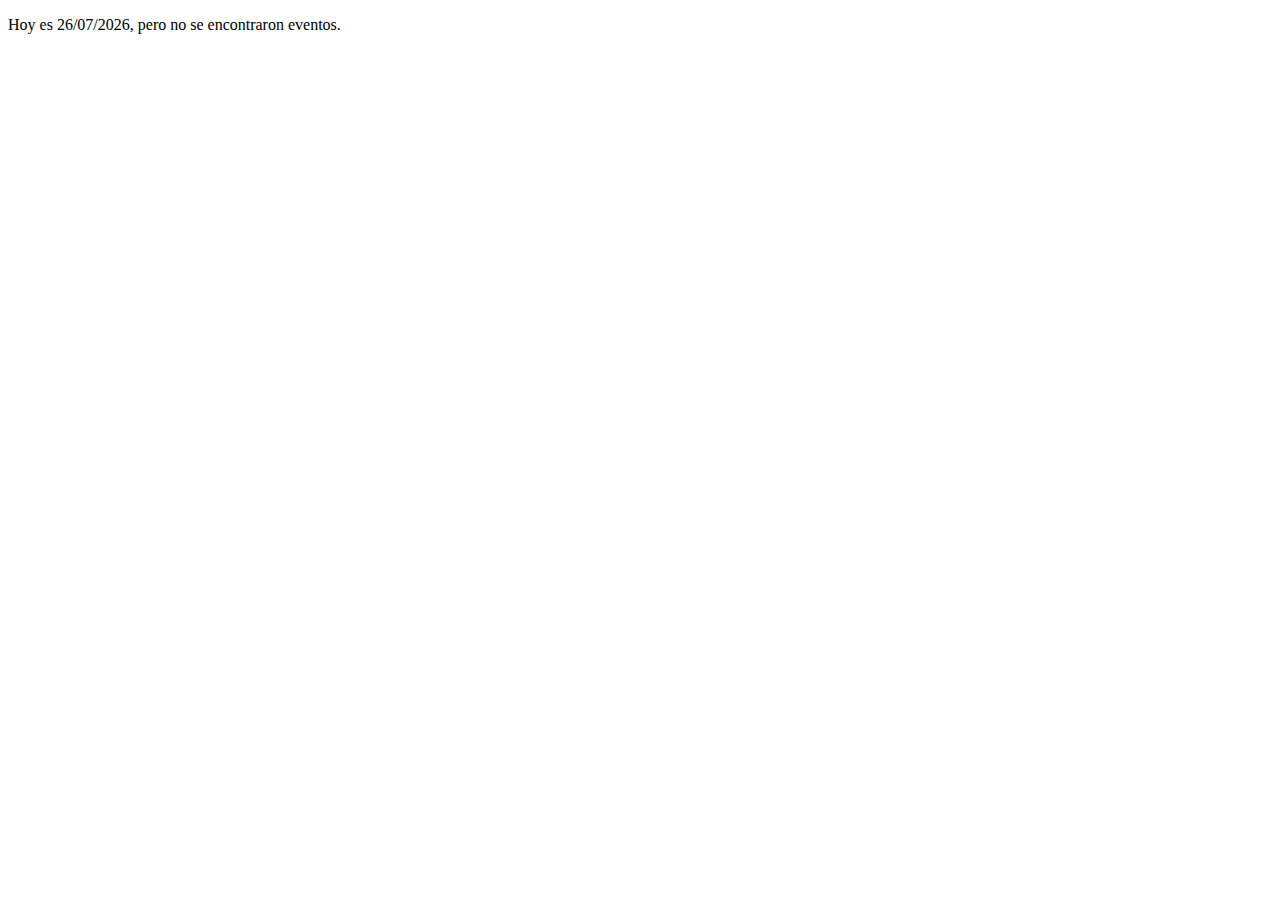
<file: calendario.html>
<!DOCTYPE html>
<html lang="en">

<head>
    <meta charset="UTF-8">
    <meta name="viewport" content="width=device-width, initial-scale=1.0">
    <title>Document</title>
</head>

<body>
    <div id="showDate"></div>
    <script src="controller.js"></script>
</body>

</html>
</file>
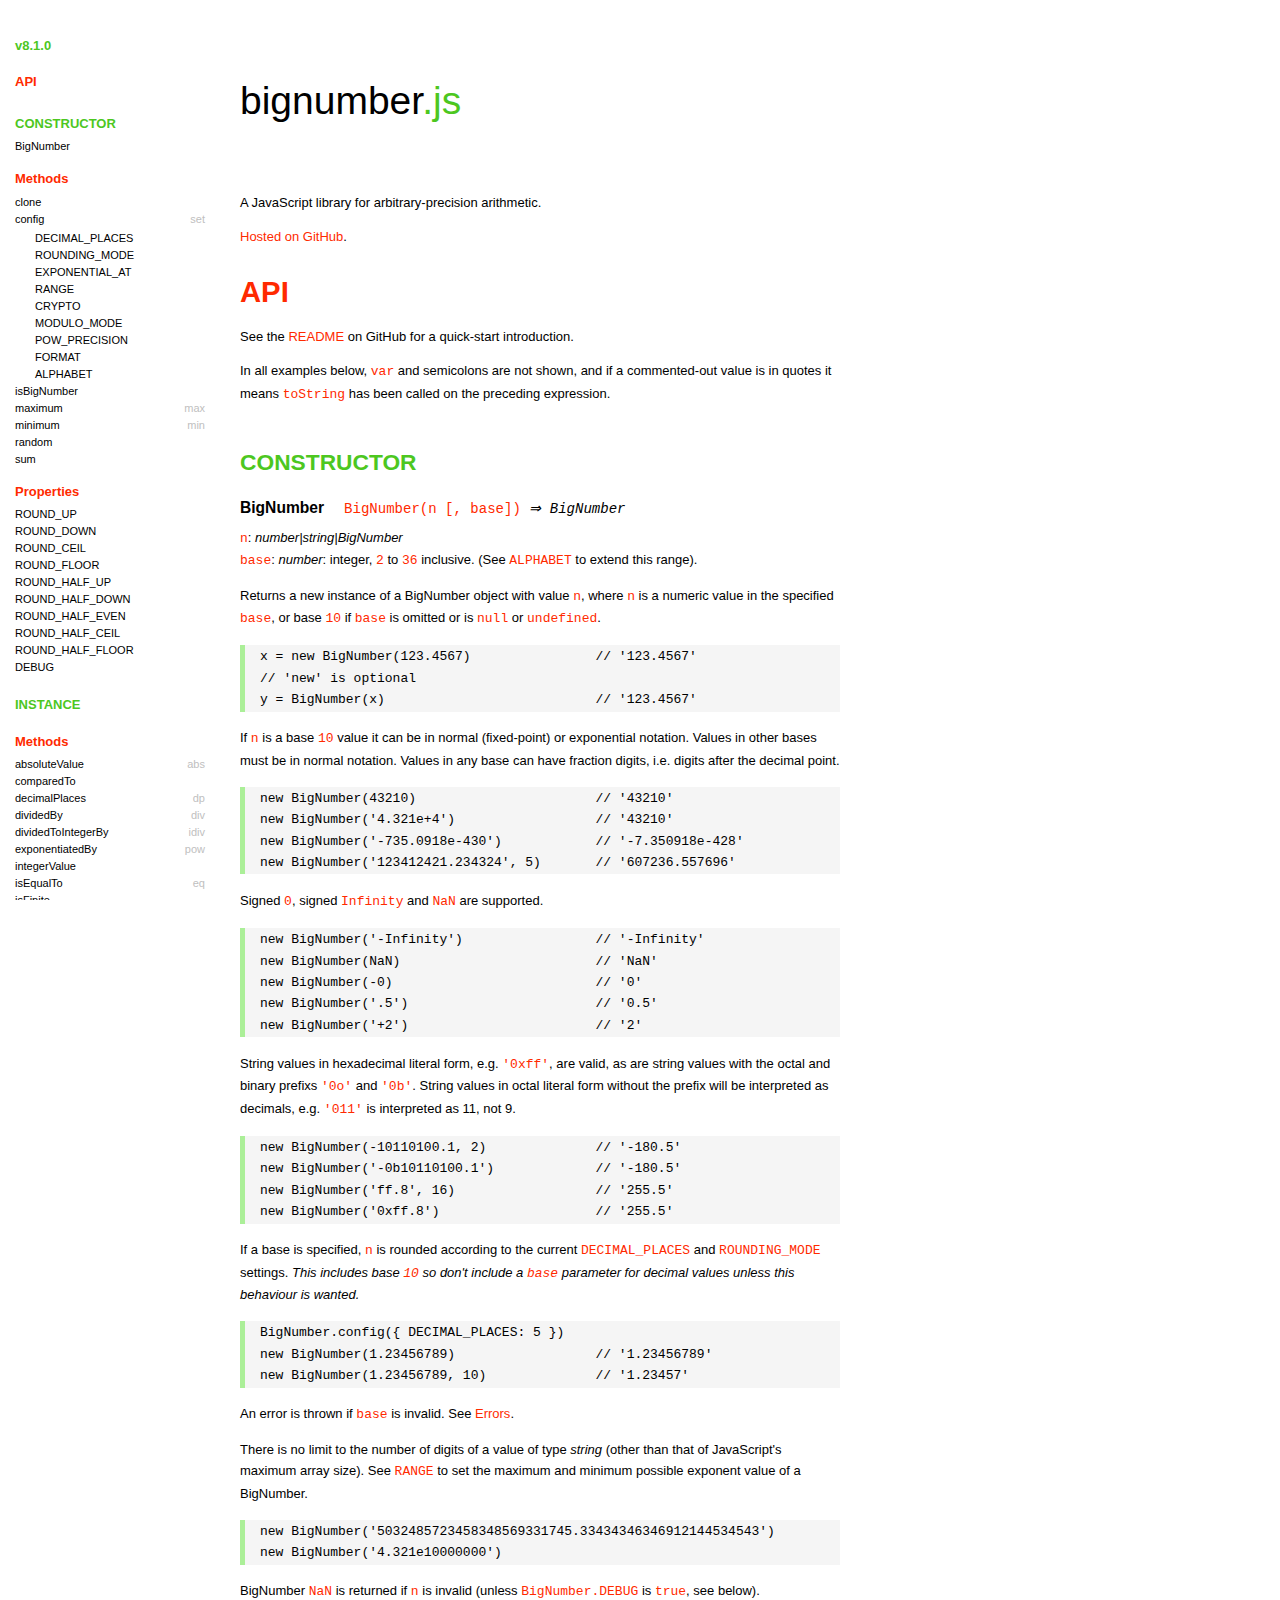
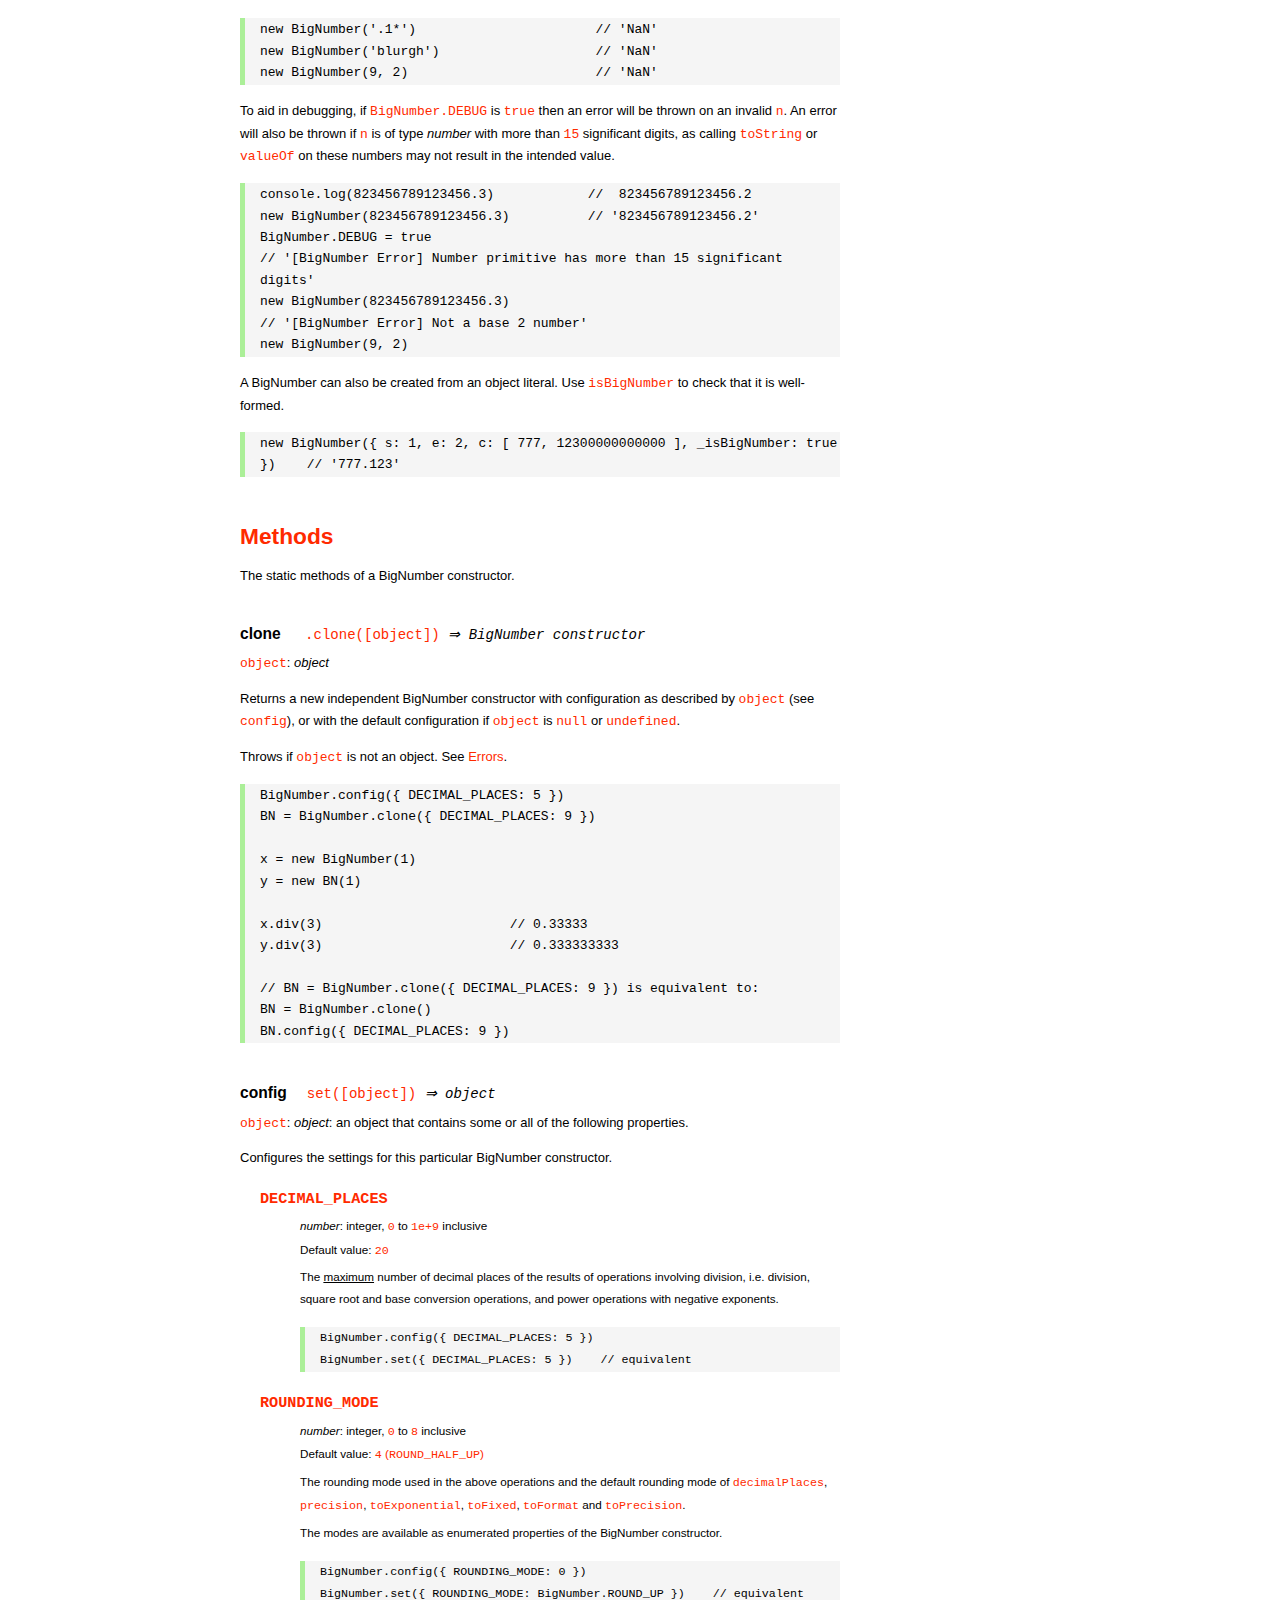
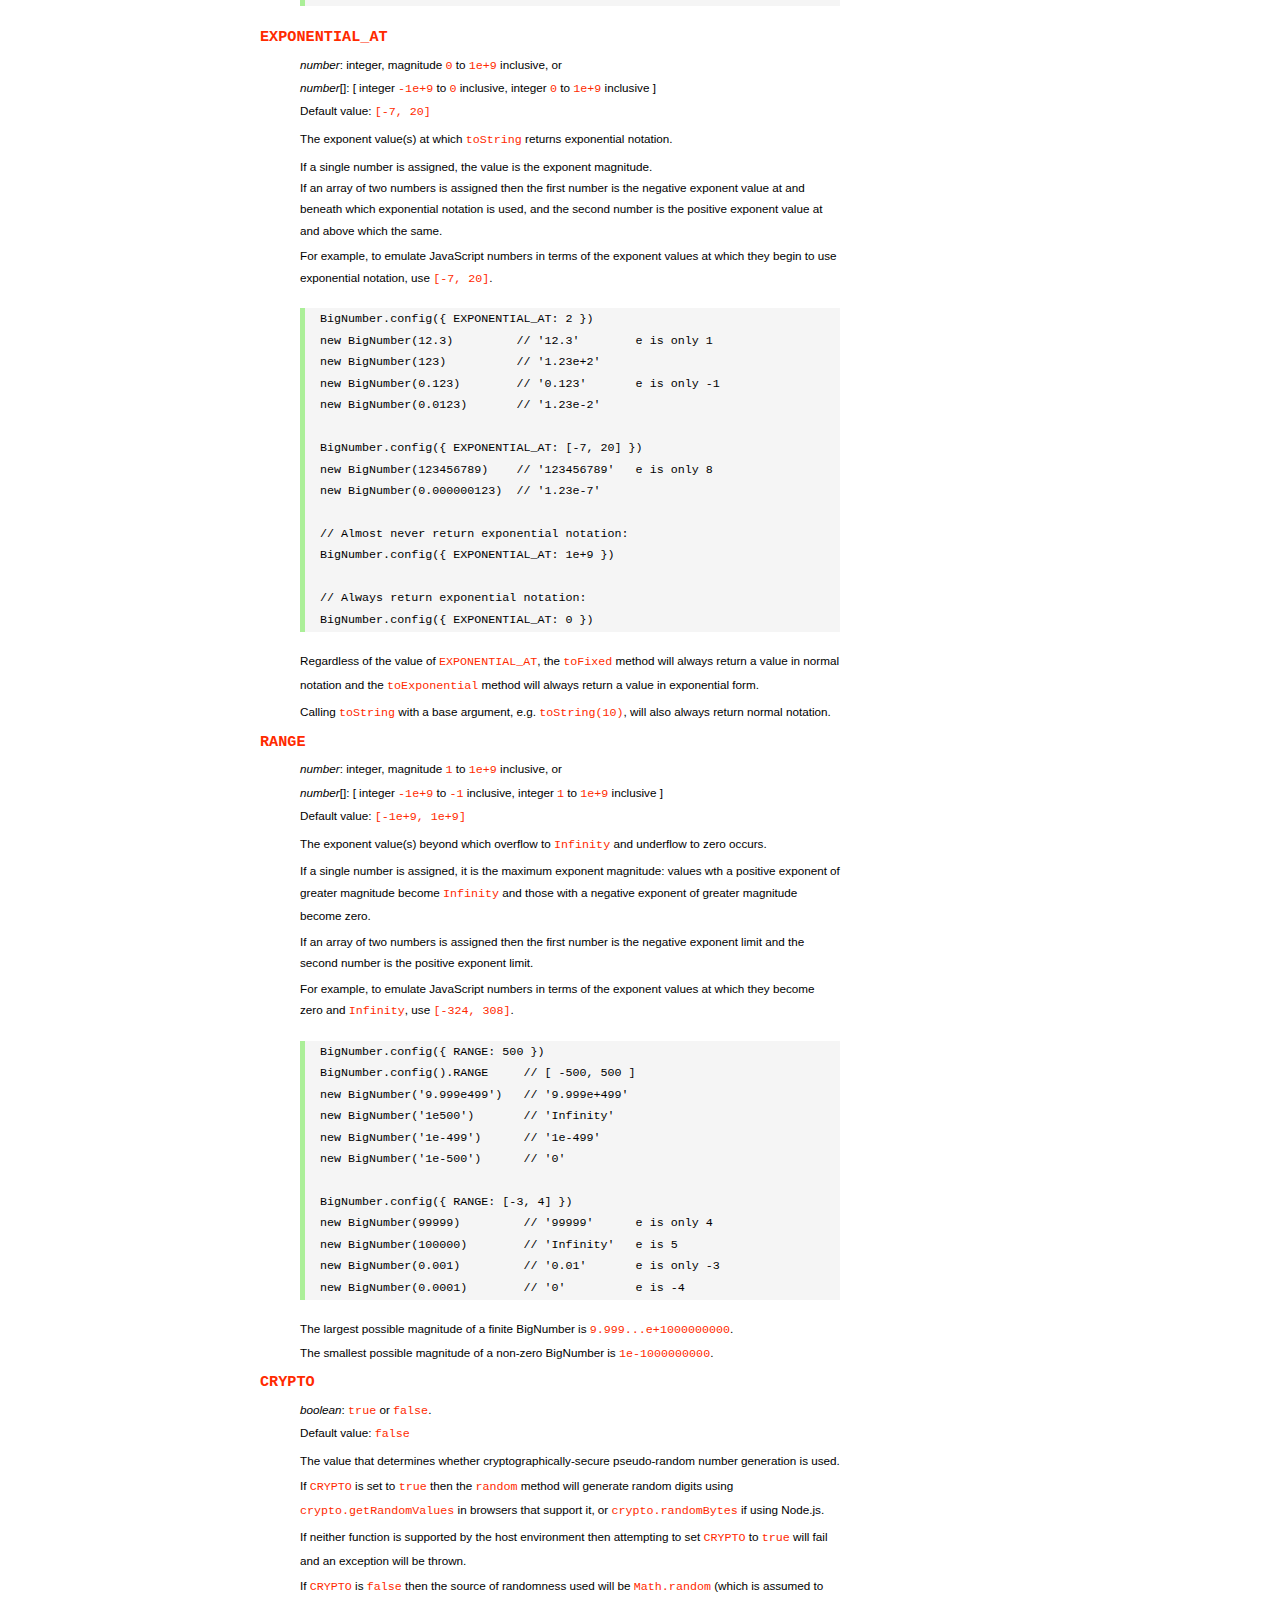
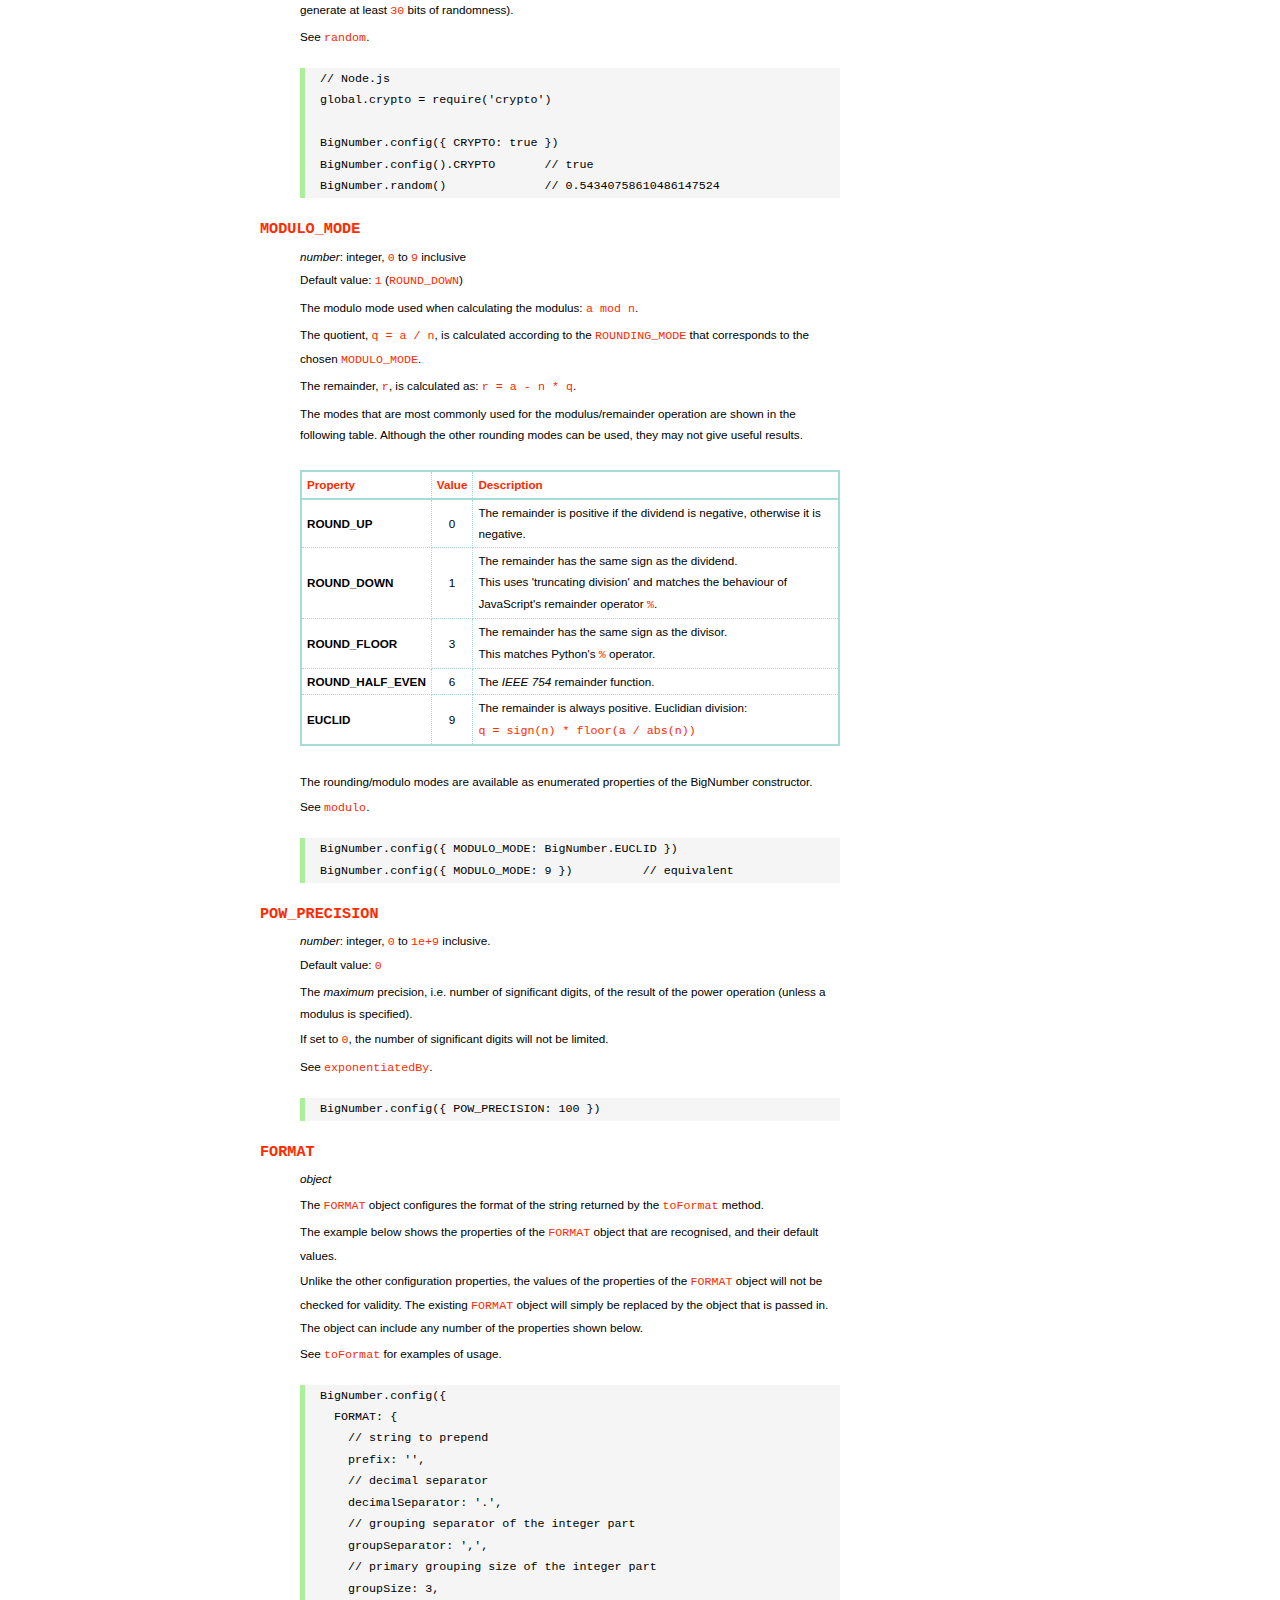
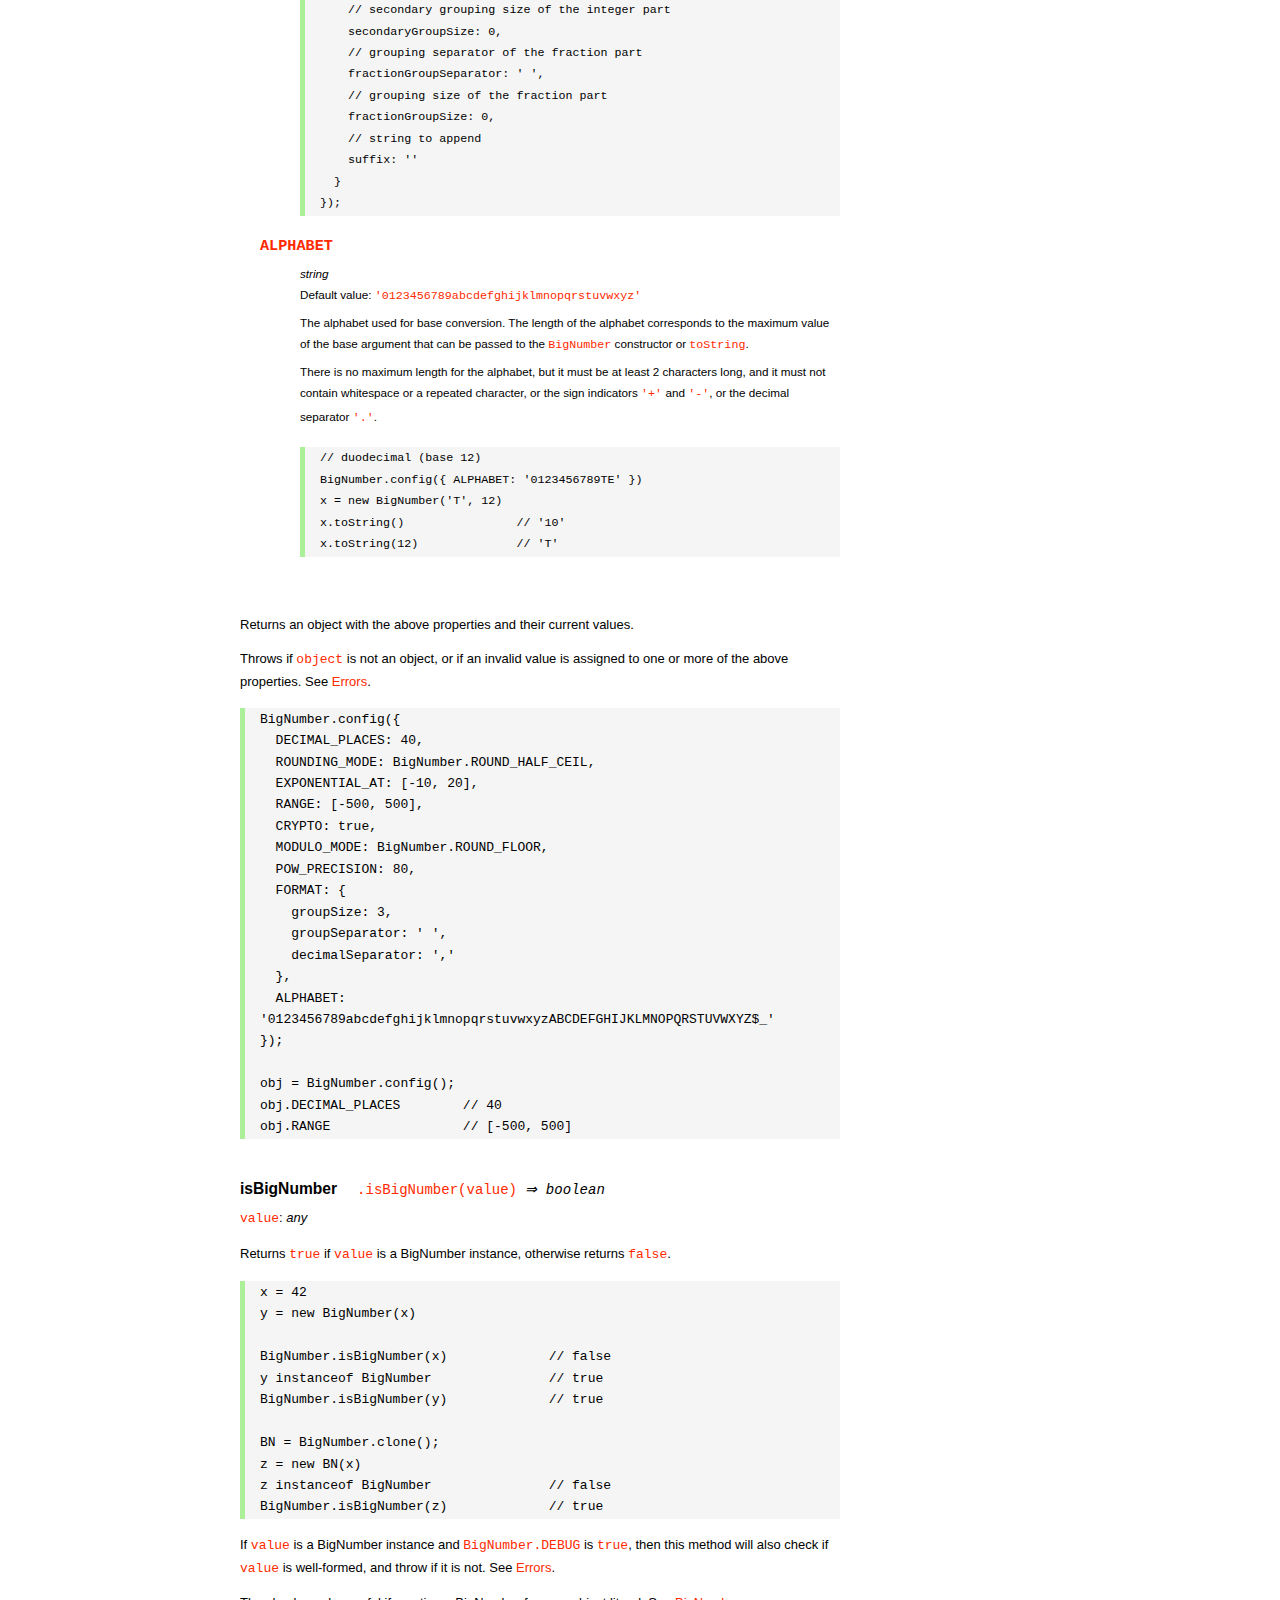
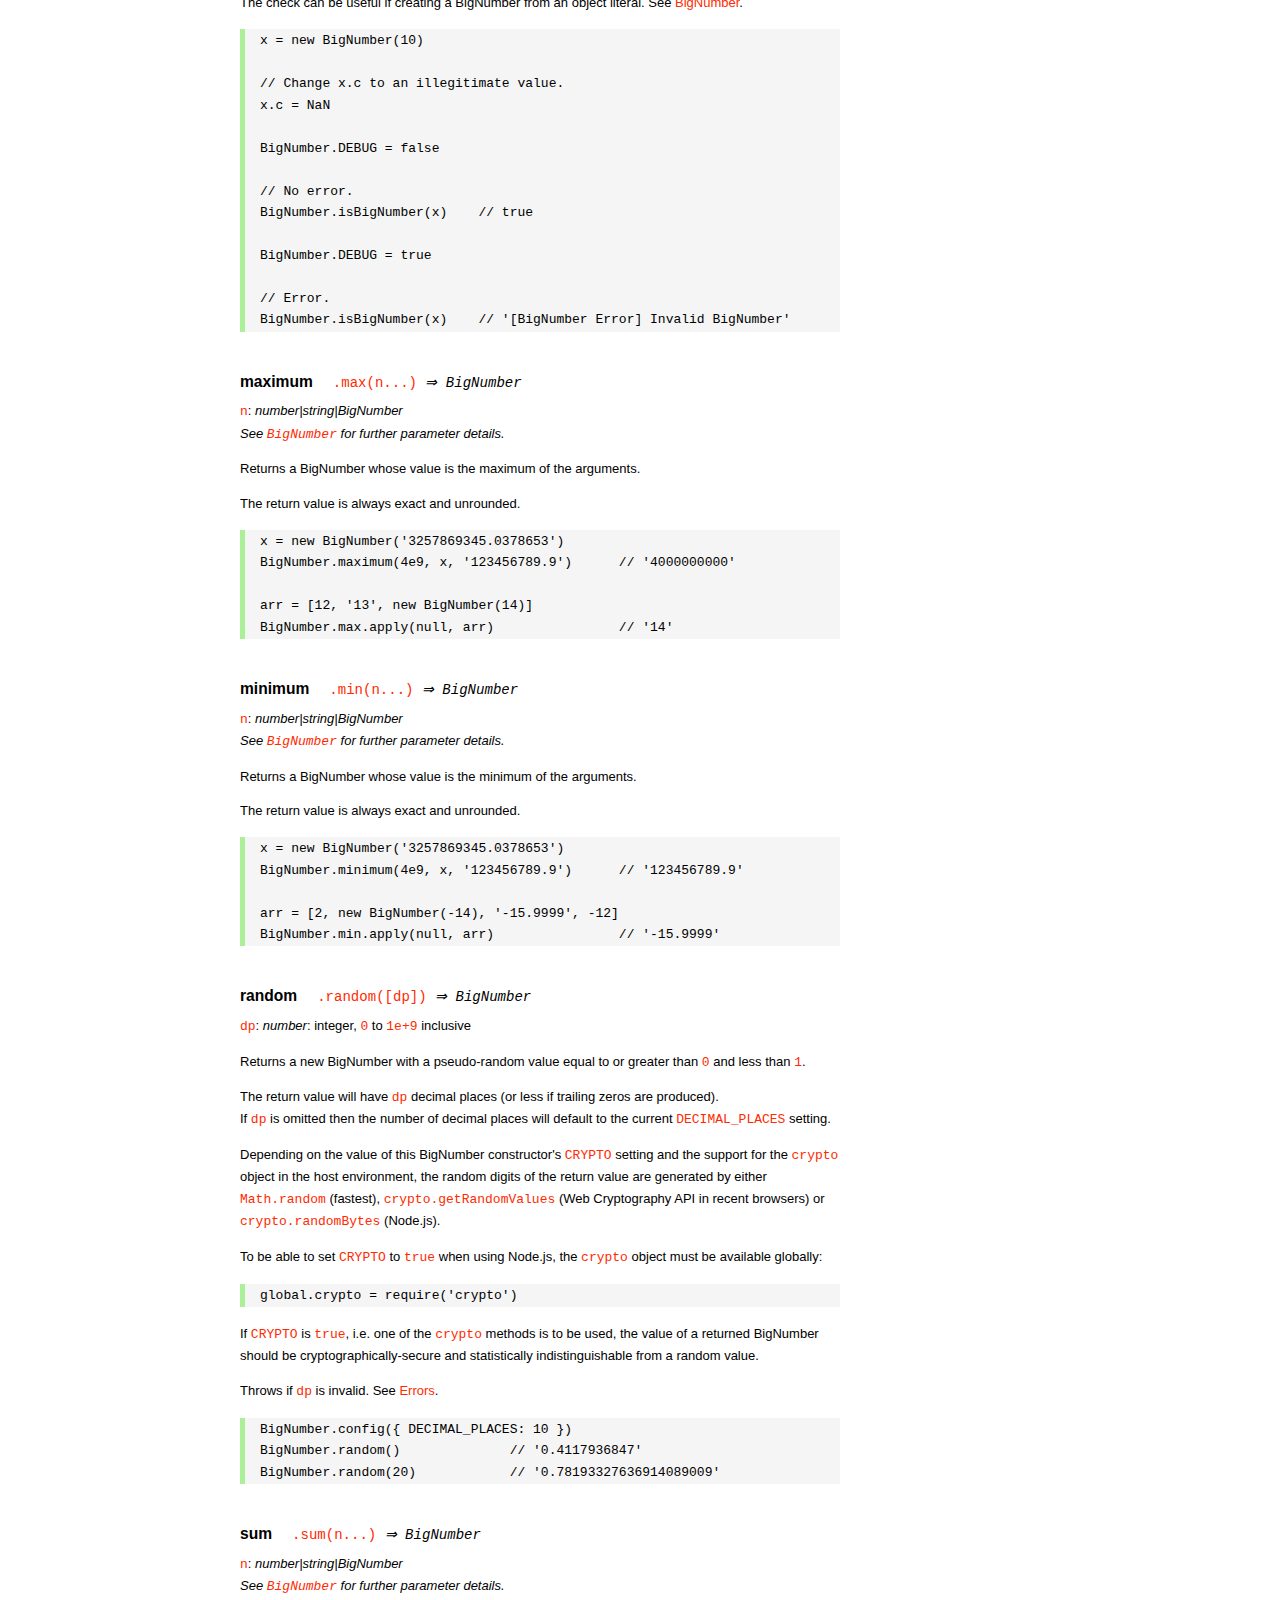
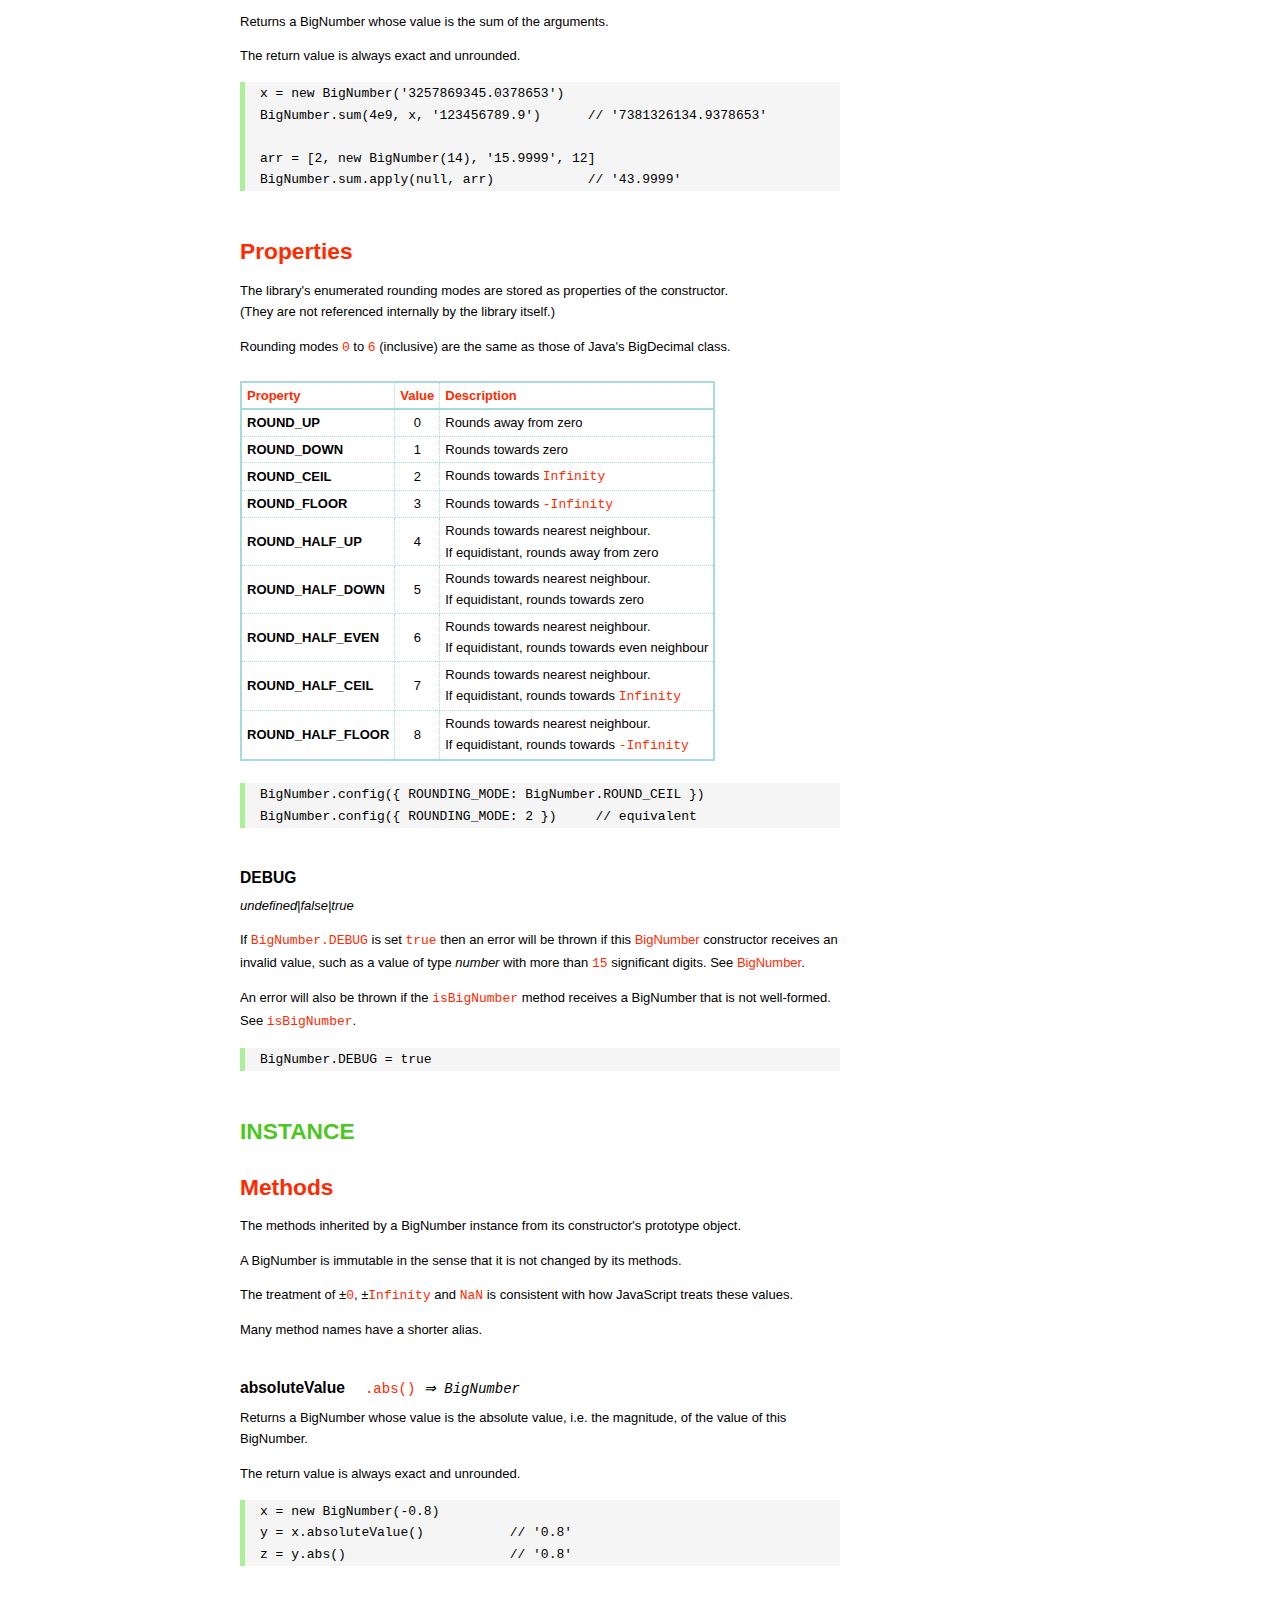
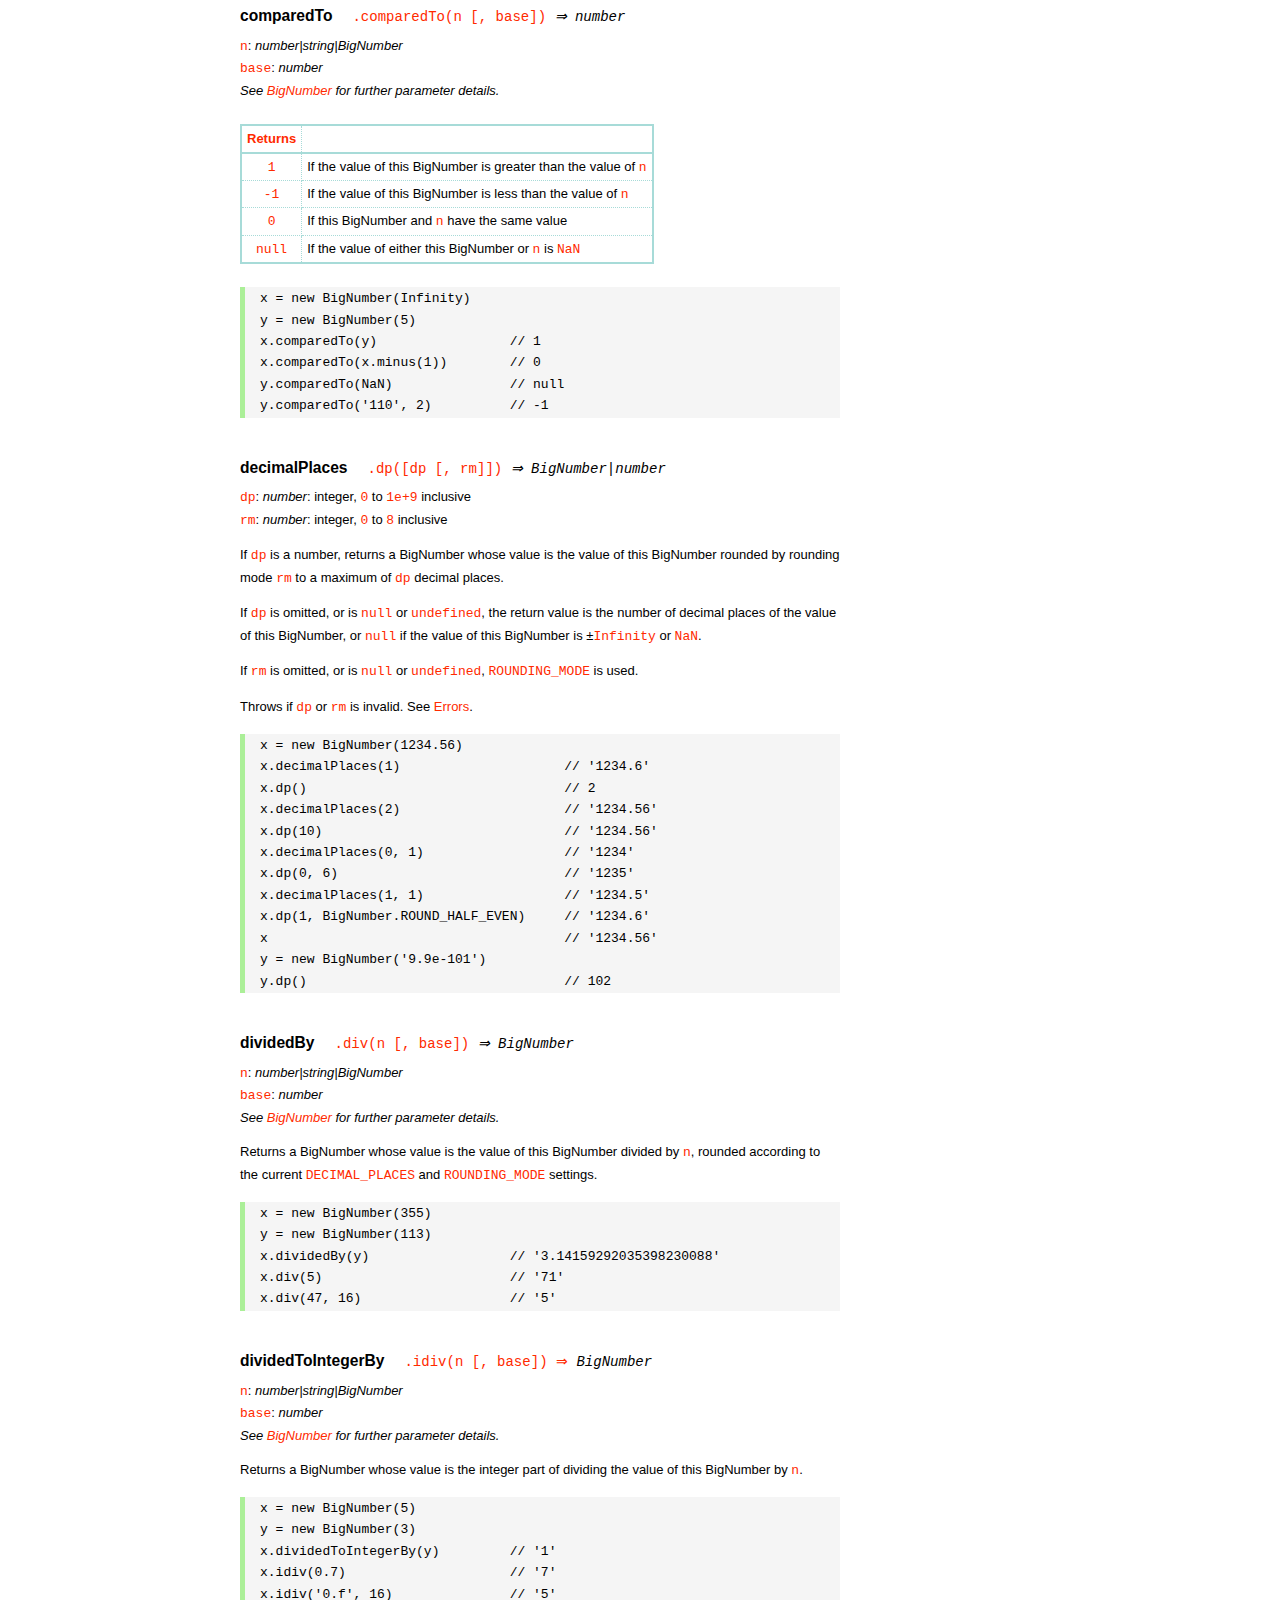
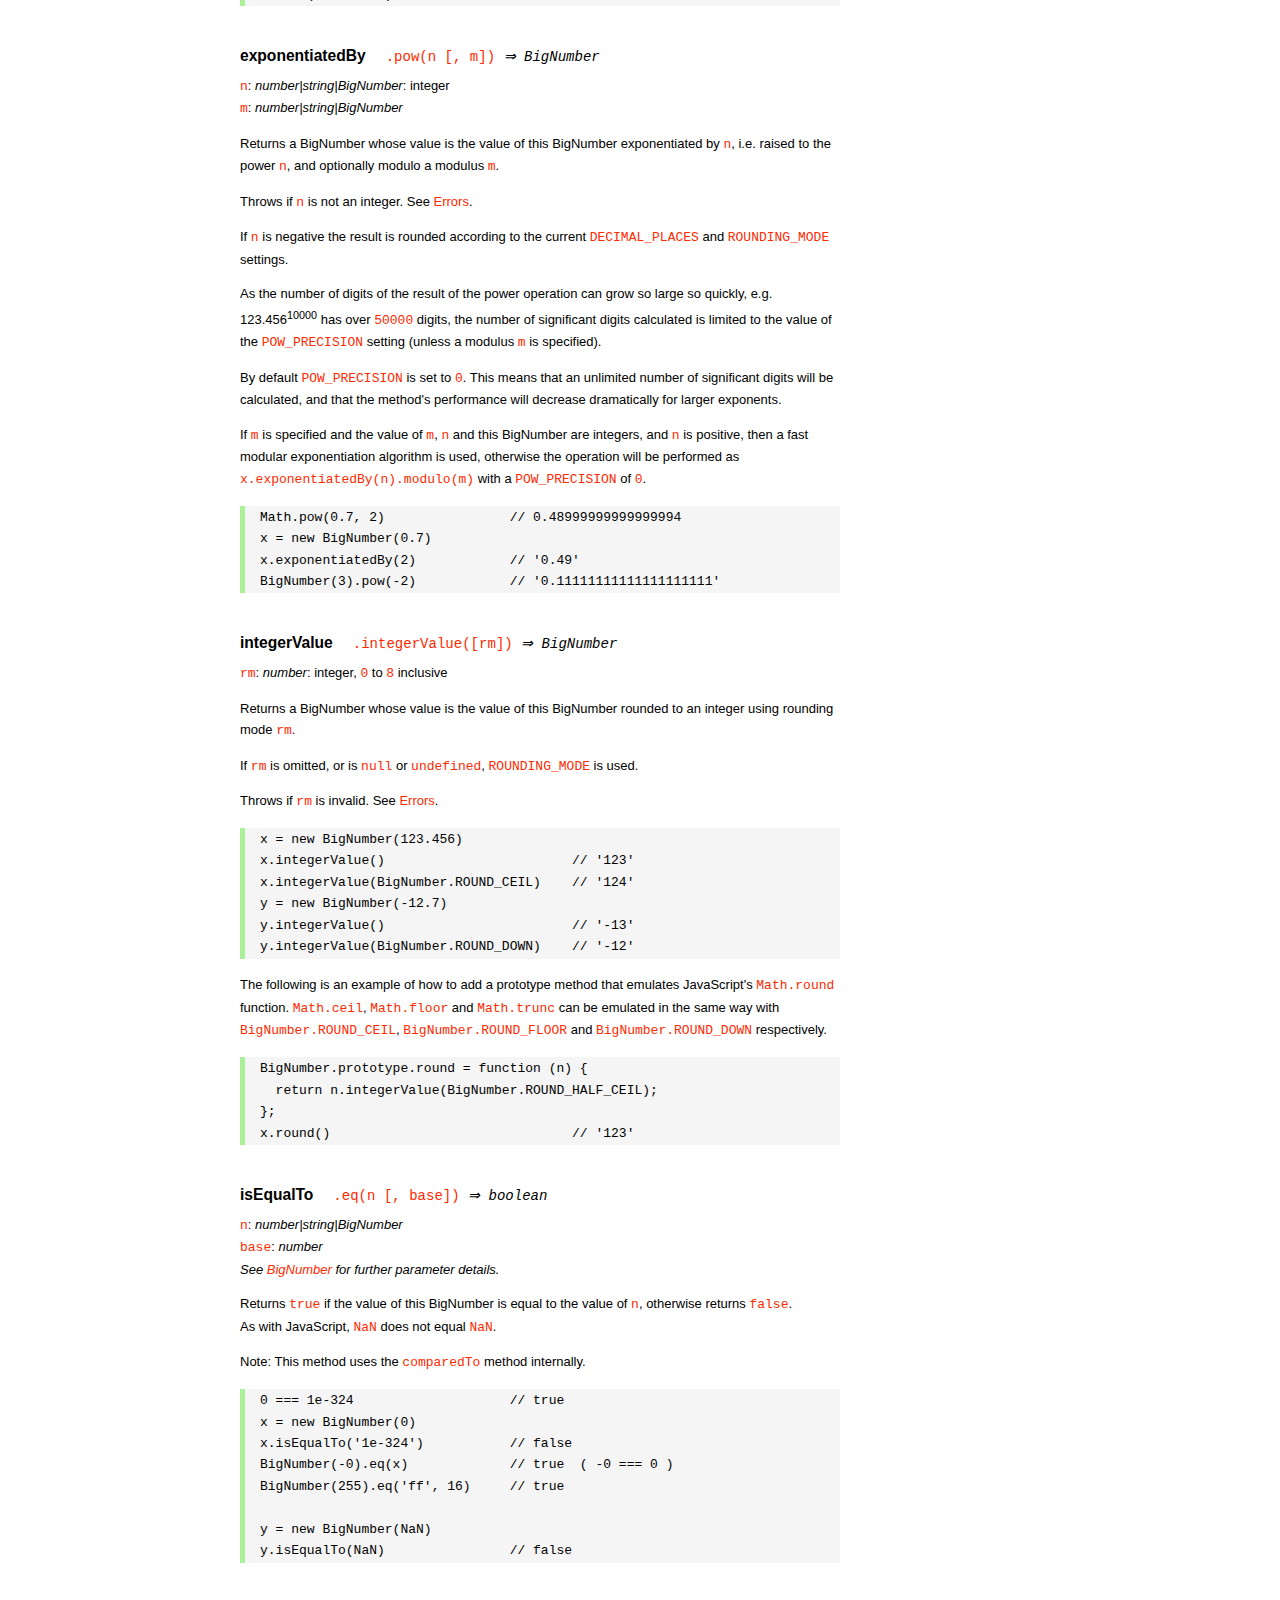
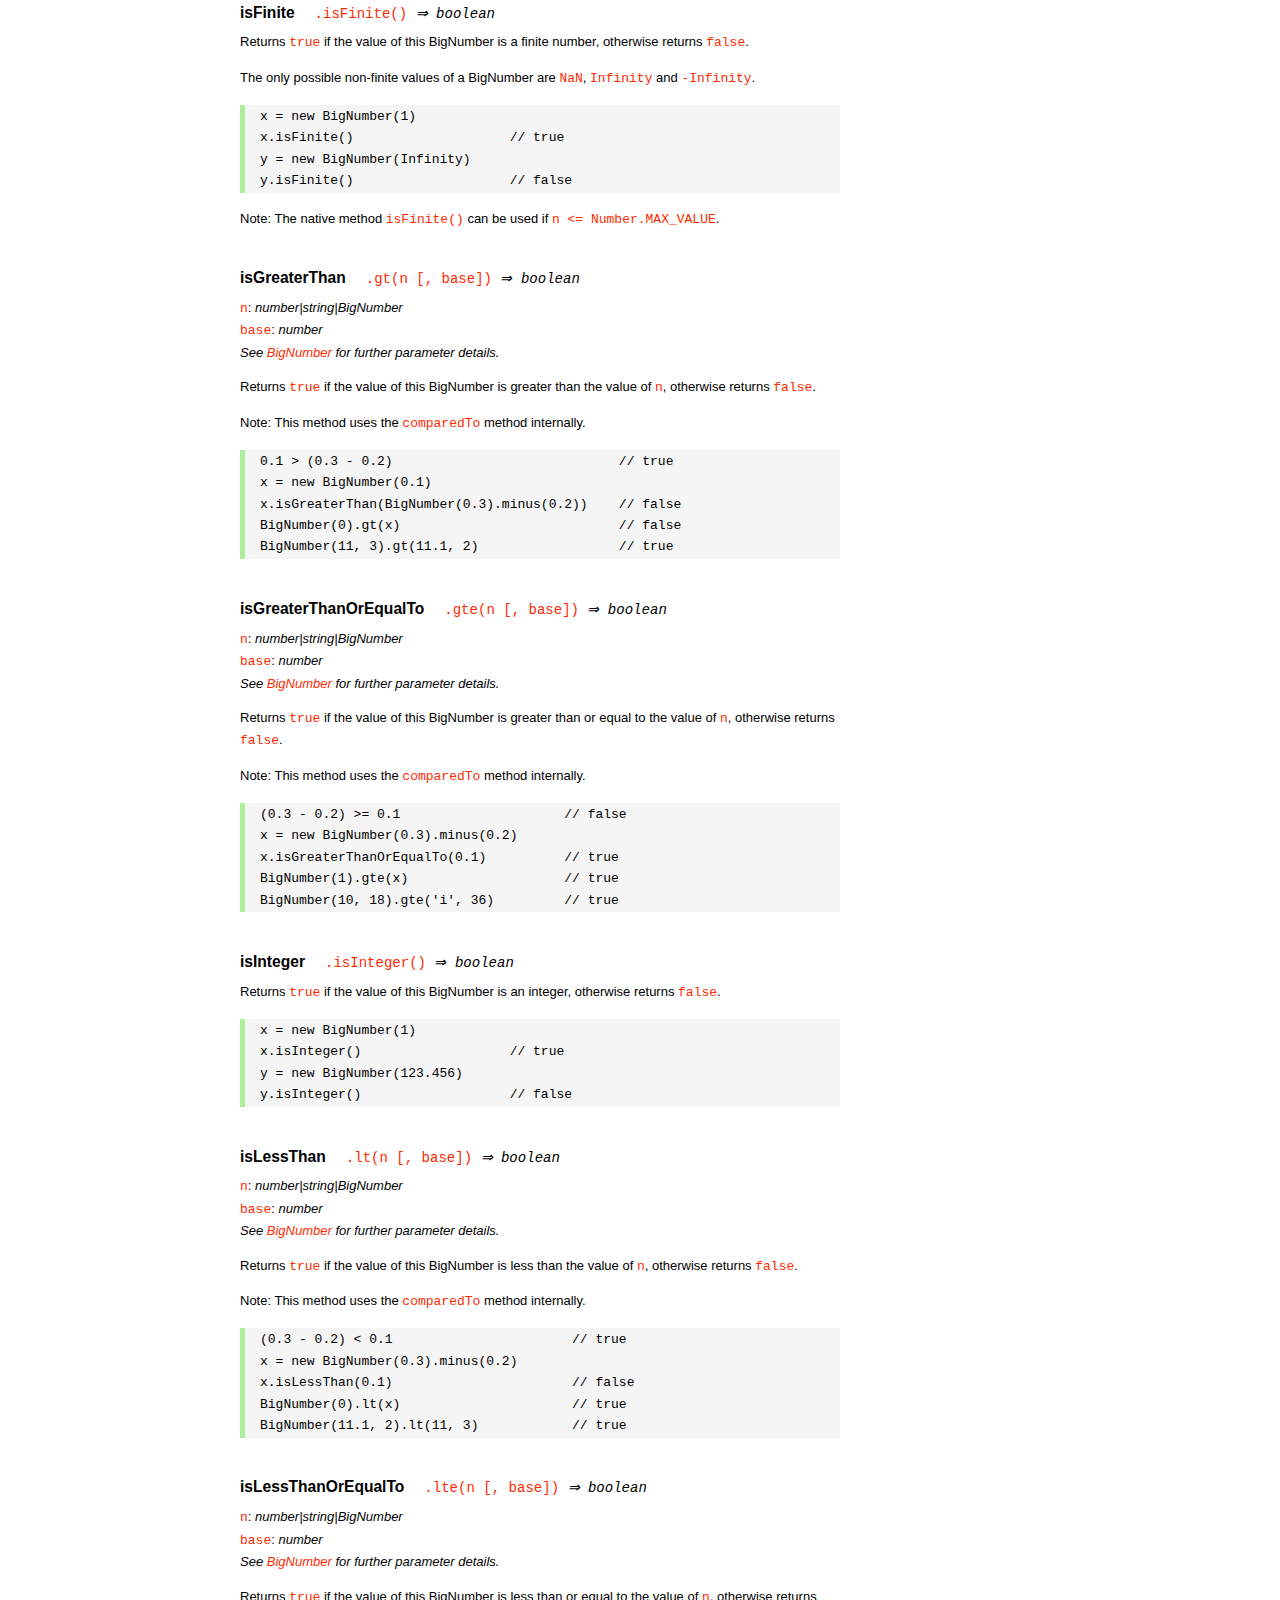
<file: node_modules/bignumber.js/doc/API.html>
<!DOCTYPE HTML>
<html>
<head>
<meta charset="utf-8">
<meta http-equiv="X-UA-Compatible" content="IE=edge">
<meta name="Author" content="M Mclaughlin">
<title>bignumber.js API</title>
<style>
html{font-size:100%}
body{background:#fff;font-family:"Helvetica Neue",Helvetica,Arial,sans-serif;font-size:13px;
  line-height:1.65em;min-height:100%;margin:0}
body,i{color:#000}
.nav{background:#fff;position:fixed;top:0;bottom:0;left:0;width:200px;overflow-y:auto;
  padding:15px 0 30px 15px}
div.container{width:600px;margin:50px 0 50px 240px}
p{margin:0 0 1em;width:600px}
pre,ul{margin:1em 0}
h1,h2,h3,h4,h5{margin:0;padding:1.5em 0 0}
h1,h2{padding:.75em 0}
h1{font:400 3em Verdana,sans-serif;color:#000;margin-bottom:1em}
h2{font-size:2.25em;color:#ff2a00}
h3{font-size:1.75em;color:#4dc71f}
h4{font-size:1.75em;color:#ff2a00;padding-bottom:.75em}
h5{font-size:1.2em;margin-bottom:.4em}
h6{font-size:1.1em;margin-bottom:0.8em;padding:0.5em 0}
dd{padding-top:.35em}
dt{padding-top:.5em}
b{font-weight:700}
dt b{font-size:1.3em}
a,a:visited{color:#ff2a00;text-decoration:none}
a:active,a:hover{outline:0;text-decoration:underline}
.nav a,.nav b,.nav a:visited{display:block;color:#ff2a00;font-weight:700; margin-top:15px}
.nav b{color:#4dc71f;margin-top:20px;cursor:default;width:auto}
ul{list-style-type:none;padding:0 0 0 20px}
.nav ul{line-height:14px;padding-left:0;margin:5px 0 0}
.nav ul a,.nav ul a:visited,span{display:inline;color:#000;font-family:Verdana,Geneva,sans-serif;
  font-size:11px;font-weight:400;margin:0}
.inset,ul.inset{margin-left:20px}
.inset{font-size:.9em}
.nav li{width:auto;margin:0 0 3px}
.alias{font-style:italic;margin-left:20px}
table{border-collapse:collapse;border-spacing:0;border:2px solid #a7dbd8;margin:1.75em 0;padding:0}
td,th{text-align:left;margin:0;padding:2px 5px;border:1px dotted #a7dbd8}
th{border-top:2px solid #a7dbd8;border-bottom:2px solid #a7dbd8;color:#ff2a00}
code,pre{font-family:Consolas, monaco, monospace;font-weight:400}
pre{background:#f5f5f5;white-space:pre-wrap;word-wrap:break-word;border-left:5px solid #abef98;
  padding:1px 0 1px 15px;margin:1.2em 0}
code,.nav-title{color:#ff2a00}
.end{margin-bottom:25px}
.centre{text-align:center}
.error-table{font-size:13px;width:100%}
#faq{margin:3em 0 0}
li span{float:right;margin-right:10px;color:#c0c0c0}
#js{font:inherit;color:#4dc71f}
</style>
</head>
<body>

  <div class="nav">

    <b>v8.1.0</b>

	<a class='nav-title' href="#">API</a>

    <b> CONSTRUCTOR </b>
    <ul>
      <li><a href="#bignumber">BigNumber</a></li>
    </ul>

    <a href="#methods">Methods</a>
    <ul>
      <li><a href="#clone">clone</a></li>
      <li><a href="#config" >config</a><span>set</span></li>
      <li>
        <ul class="inset">
          <li><a href="#decimal-places">DECIMAL_PLACES</a></li>
          <li><a href="#rounding-mode" >ROUNDING_MODE</a></li>
          <li><a href="#exponential-at">EXPONENTIAL_AT</a></li>
          <li><a href="#range"         >RANGE</a></li>
          <li><a href="#crypto"        >CRYPTO</a></li>
          <li><a href="#modulo-mode"   >MODULO_MODE</a></li>
          <li><a href="#pow-precision" >POW_PRECISION</a></li>
          <li><a href="#format"        >FORMAT</a></li>
          <li><a href="#alphabet"      >ALPHABET</a></li>
        </ul>
      </li>
      <li><a href="#isBigNumber">isBigNumber</a></li>
      <li><a href="#max"        >maximum</a><span>max</span></li>
      <li><a href="#min"        >minimum</a><span>min</span></li>
      <li><a href="#random"     >random</a></li>
      <li><a href="#sum"        >sum</a></li>
    </ul>

    <a href="#constructor-properties">Properties</a>
    <ul>
      <li><a href="#round-up"        >ROUND_UP</a></li>
      <li><a href="#round-down"      >ROUND_DOWN</a></li>
      <li><a href="#round-ceil"      >ROUND_CEIL</a></li>
      <li><a href="#round-floor"     >ROUND_FLOOR</a></li>
      <li><a href="#round-half-up"   >ROUND_HALF_UP</a></li>
      <li><a href="#round-half-down" >ROUND_HALF_DOWN</a></li>
      <li><a href="#round-half-even" >ROUND_HALF_EVEN</a></li>
      <li><a href="#round-half-ceil" >ROUND_HALF_CEIL</a></li>
      <li><a href="#round-half-floor">ROUND_HALF_FLOOR</a></li>
      <li><a href="#debug"           >DEBUG</a></li>
    </ul>

    <b> INSTANCE </b>

    <a href="#prototype-methods">Methods</a>
    <ul>
      <li><a href="#abs"    >absoluteValue         </a><span>abs</span>  </li>
      <li><a href="#cmp"    >comparedTo            </a>                  </li>
      <li><a href="#dp"     >decimalPlaces         </a><span>dp</span>   </li>
      <li><a href="#div"    >dividedBy             </a><span>div</span>  </li>
      <li><a href="#divInt" >dividedToIntegerBy    </a><span>idiv</span> </li>
      <li><a href="#pow"    >exponentiatedBy       </a><span>pow</span>  </li>
      <li><a href="#int"    >integerValue          </a>                  </li>
      <li><a href="#eq"     >isEqualTo             </a><span>eq</span>   </li>
      <li><a href="#isF"    >isFinite              </a>                  </li>
      <li><a href="#gt"     >isGreaterThan         </a><span>gt</span>   </li>
      <li><a href="#gte"    >isGreaterThanOrEqualTo</a><span>gte</span>  </li>
      <li><a href="#isInt"  >isInteger             </a>                  </li>
      <li><a href="#lt"     >isLessThan            </a><span>lt</span>   </li>
      <li><a href="#lte"    >isLessThanOrEqualTo   </a><span>lte</span>  </li>
      <li><a href="#isNaN"  >isNaN                 </a>                  </li>
      <li><a href="#isNeg"  >isNegative            </a>                  </li>
      <li><a href="#isPos"  >isPositive            </a>                  </li>
      <li><a href="#isZ"    >isZero                </a>                  </li>
      <li><a href="#minus"  >minus                 </a>                  </li>
      <li><a href="#mod"    >modulo                </a><span>mod</span>  </li>
      <li><a href="#times"  >multipliedBy          </a><span>times</span></li>
      <li><a href="#neg"    >negated               </a>                  </li>
      <li><a href="#plus"   >plus                  </a>                  </li>
      <li><a href="#sd"     >precision             </a><span>sd</span>   </li>
      <li><a href="#shift"  >shiftedBy             </a>                  </li>
      <li><a href="#sqrt"   >squareRoot            </a><span>sqrt</span> </li>
      <li><a href="#toE"    >toExponential         </a>                  </li>
      <li><a href="#toFix"  >toFixed               </a>                  </li>
      <li><a href="#toFor"  >toFormat              </a>                  </li>
      <li><a href="#toFr"   >toFraction            </a>                  </li>
      <li><a href="#toJSON" >toJSON                </a>                  </li>
      <li><a href="#toN"    >toNumber              </a>                  </li>
      <li><a href="#toP"    >toPrecision           </a>                  </li>
      <li><a href="#toS"    >toString              </a>                  </li>
      <li><a href="#valueOf">valueOf               </a>                  </li>
    </ul>

    <a href="#instance-properties">Properties</a>
    <ul>
      <li><a href="#coefficient">c: coefficient</a></li>
      <li><a href="#exponent"   >e: exponent</a></li>
      <li><a href="#sign"       >s: sign</a></li>
    </ul>

    <a href="#zero-nan-infinity">Zero, NaN &amp; Infinity</a>
    <a href="#Errors">Errors</a>
    <a href="#type-coercion">Type coercion</a>
    <a class='end' href="#faq">FAQ</a>

  </div>

  <div class="container">

    <h1>bignumber<span id='js'>.js</span></h1>

    <p>A JavaScript library for arbitrary-precision arithmetic.</p>
    <p><a href="https://github.com/MikeMcl/bignumber.js">Hosted on GitHub</a>. </p>

    <h2>API</h2>

    <p>
      See the <a href='https://github.com/MikeMcl/bignumber.js'>README</a> on GitHub for a
      quick-start introduction.
    </p>
    <p>
      In all examples below, <code>var</code> and semicolons are not shown, and if a commented-out
      value is in quotes it means <code>toString</code> has been called on the preceding expression.
    </p>


    <h3>CONSTRUCTOR</h3>


    <h5 id="bignumber">
      BigNumber<code class='inset'>BigNumber(n [, base]) <i>&rArr; BigNumber</i></code>
    </h5>
    <p>
      <code>n</code>: <i>number|string|BigNumber</i><br />
      <code>base</code>: <i>number</i>: integer, <code>2</code> to <code>36</code> inclusive. (See
      <a href='#alphabet'><code>ALPHABET</code></a> to extend this range).
    </p>
    <p>
      Returns a new instance of a BigNumber object with value <code>n</code>, where <code>n</code>
      is a numeric value in the specified <code>base</code>, or base <code>10</code> if
      <code>base</code> is omitted or is <code>null</code> or <code>undefined</code>.
    </p>
    <pre>
x = new BigNumber(123.4567)                // '123.4567'
// 'new' is optional
y = BigNumber(x)                           // '123.4567'</pre>
    <p>
      If <code>n</code> is a base <code>10</code> value it can be in normal (fixed-point) or
      exponential notation. Values in other bases must be in normal notation. Values in any base can
      have fraction digits, i.e. digits after the decimal point.
    </p>
    <pre>
new BigNumber(43210)                       // '43210'
new BigNumber('4.321e+4')                  // '43210'
new BigNumber('-735.0918e-430')            // '-7.350918e-428'
new BigNumber('123412421.234324', 5)       // '607236.557696'</pre>
    <p>
      Signed <code>0</code>, signed <code>Infinity</code> and <code>NaN</code> are supported.
    </p>
    <pre>
new BigNumber('-Infinity')                 // '-Infinity'
new BigNumber(NaN)                         // 'NaN'
new BigNumber(-0)                          // '0'
new BigNumber('.5')                        // '0.5'
new BigNumber('+2')                        // '2'</pre>
    <p>
      String values in hexadecimal literal form, e.g. <code>'0xff'</code>, are valid, as are
      string values with the octal and binary prefixs <code>'0o'</code> and <code>'0b'</code>.
      String values in octal literal form without the prefix will be interpreted as
      decimals, e.g. <code>'011'</code> is interpreted as 11, not 9.
    </p>
    <pre>
new BigNumber(-10110100.1, 2)              // '-180.5'
new BigNumber('-0b10110100.1')             // '-180.5'
new BigNumber('ff.8', 16)                  // '255.5'
new BigNumber('0xff.8')                    // '255.5'</pre>
    <p>
      If a base is specified, <code>n</code> is rounded according to the current
      <a href='#decimal-places'><code>DECIMAL_PLACES</code></a> and
      <a href='#rounding-mode'><code>ROUNDING_MODE</code></a> settings. <em>This includes base
      <code>10</code> so don't include a <code>base</code> parameter for decimal values unless
      this behaviour is wanted.</em>
    </p>
    <pre>BigNumber.config({ DECIMAL_PLACES: 5 })
new BigNumber(1.23456789)                  // '1.23456789'
new BigNumber(1.23456789, 10)              // '1.23457'</pre>
    <p>An error is thrown if <code>base</code> is invalid. See <a href='#Errors'>Errors</a>.</p>
    <p>
      There is no limit to the number of digits of a value of type <em>string</em> (other than
      that of JavaScript's maximum array size). See <a href='#range'><code>RANGE</code></a> to set
      the maximum and minimum possible exponent value of a BigNumber.
    </p>
    <pre>
new BigNumber('5032485723458348569331745.33434346346912144534543')
new BigNumber('4.321e10000000')</pre>
    <p>BigNumber <code>NaN</code> is returned if <code>n</code> is invalid
    (unless <code>BigNumber.DEBUG</code> is <code>true</code>, see below).</p>
    <pre>
new BigNumber('.1*')                       // 'NaN'
new BigNumber('blurgh')                    // 'NaN'
new BigNumber(9, 2)                        // 'NaN'</pre>
    <p>
      To aid in debugging, if <code>BigNumber.DEBUG</code> is <code>true</code> then an error will
      be thrown on an invalid <code>n</code>. An error will also be thrown if <code>n</code> is of
      type <em>number</em> with more than <code>15</code> significant digits, as calling
      <code><a href='#toS'>toString</a></code> or <code><a href='#valueOf'>valueOf</a></code> on
      these numbers may not result in the intended value.
    </p>
      <pre>
console.log(823456789123456.3)            //  823456789123456.2
new BigNumber(823456789123456.3)          // '823456789123456.2'
BigNumber.DEBUG = true
// '[BigNumber Error] Number primitive has more than 15 significant digits'
new BigNumber(823456789123456.3)
// '[BigNumber Error] Not a base 2 number'
new BigNumber(9, 2)</pre>
    <p>
      A BigNumber can also be created from an object literal.
      Use <code><a href='#isBigNumber'>isBigNumber</a></code> to check that it is well-formed.
    </p>
    <pre>new BigNumber({ s: 1, e: 2, c: [ 777, 12300000000000 ], _isBigNumber: true })    // '777.123'</pre>




    <h4 id="methods">Methods</h4>
     <p>The static methods of a BigNumber constructor.</p>




    <h5 id="clone">clone
      <code class='inset'>.clone([object]) <i>&rArr; BigNumber constructor</i></code>
    </h5>
    <p><code>object</code>: <i>object</i></p>
    <p>
      Returns a new independent BigNumber constructor with configuration as described by
      <code>object</code> (see <a href='#config'><code>config</code></a>), or with the default
      configuration if <code>object</code> is <code>null</code> or <code>undefined</code>.
    </p>
    <p>
      Throws if <code>object</code> is not an object. See <a href='#Errors'>Errors</a>.
    </p>
    <pre>BigNumber.config({ DECIMAL_PLACES: 5 })
BN = BigNumber.clone({ DECIMAL_PLACES: 9 })

x = new BigNumber(1)
y = new BN(1)

x.div(3)                        // 0.33333
y.div(3)                        // 0.333333333

// BN = BigNumber.clone({ DECIMAL_PLACES: 9 }) is equivalent to:
BN = BigNumber.clone()
BN.config({ DECIMAL_PLACES: 9 })</pre>



    <h5 id="config">config<code class='inset'>set([object]) <i>&rArr; object</i></code></h5>
    <p>
      <code>object</code>: <i>object</i>: an object that contains some or all of the following
      properties.
    </p>
    <p>Configures the settings for this particular BigNumber constructor.</p>

    <dl class='inset'>
      <dt id="decimal-places"><code><b>DECIMAL_PLACES</b></code></dt>
      <dd>
        <i>number</i>: integer, <code>0</code> to <code>1e+9</code> inclusive<br />
        Default value: <code>20</code>
      </dd>
      <dd>
        The <u>maximum</u> number of decimal places of the results of operations involving
        division, i.e. division, square root and base conversion operations, and power
        operations with negative exponents.<br />
      </dd>
      <dd>
      <pre>BigNumber.config({ DECIMAL_PLACES: 5 })
BigNumber.set({ DECIMAL_PLACES: 5 })    // equivalent</pre>
      </dd>



      <dt id="rounding-mode"><code><b>ROUNDING_MODE</b></code></dt>
      <dd>
        <i>number</i>: integer, <code>0</code> to <code>8</code> inclusive<br />
        Default value: <code>4</code> <a href="#round-half-up">(<code>ROUND_HALF_UP</code>)</a>
      </dd>
      <dd>
        The rounding mode used in the above operations and the default rounding mode of
        <a href='#dp'><code>decimalPlaces</code></a>,
        <a href='#sd'><code>precision</code></a>,
        <a href='#toE'><code>toExponential</code></a>,
        <a href='#toFix'><code>toFixed</code></a>,
        <a href='#toFor'><code>toFormat</code></a> and
        <a href='#toP'><code>toPrecision</code></a>.
      </dd>
      <dd>The modes are available as enumerated properties of the BigNumber constructor.</dd>
       <dd>
      <pre>BigNumber.config({ ROUNDING_MODE: 0 })
BigNumber.set({ ROUNDING_MODE: BigNumber.ROUND_UP })    // equivalent</pre>
        </dd>



      <dt id="exponential-at"><code><b>EXPONENTIAL_AT</b></code></dt>
      <dd>
        <i>number</i>: integer, magnitude <code>0</code> to <code>1e+9</code> inclusive, or
        <br />
        <i>number</i>[]: [ integer <code>-1e+9</code> to <code>0</code> inclusive, integer
        <code>0</code> to <code>1e+9</code> inclusive ]<br />
        Default value: <code>[-7, 20]</code>
      </dd>
      <dd>
        The exponent value(s) at which <code>toString</code> returns exponential notation.
      </dd>
      <dd>
        If a single number is assigned, the value is the exponent magnitude.<br />
        If an array of two numbers is assigned then the first number is the negative exponent
        value at and beneath which exponential notation is used, and the second number is the
        positive exponent value at and above which the same.
      </dd>
      <dd>
        For example, to emulate JavaScript numbers in terms of the exponent values at which they
        begin to use exponential notation, use <code>[-7, 20]</code>.
      </dd>
      <dd>
      <pre>BigNumber.config({ EXPONENTIAL_AT: 2 })
new BigNumber(12.3)         // '12.3'        e is only 1
new BigNumber(123)          // '1.23e+2'
new BigNumber(0.123)        // '0.123'       e is only -1
new BigNumber(0.0123)       // '1.23e-2'

BigNumber.config({ EXPONENTIAL_AT: [-7, 20] })
new BigNumber(123456789)    // '123456789'   e is only 8
new BigNumber(0.000000123)  // '1.23e-7'

// Almost never return exponential notation:
BigNumber.config({ EXPONENTIAL_AT: 1e+9 })

// Always return exponential notation:
BigNumber.config({ EXPONENTIAL_AT: 0 })</pre>
      </dd>
      <dd>
        Regardless of the value of <code>EXPONENTIAL_AT</code>, the <code>toFixed</code> method
        will always return a value in normal notation and the <code>toExponential</code> method
        will always return a value in exponential form.
      </dd>
      <dd>
        Calling <code>toString</code> with a base argument, e.g. <code>toString(10)</code>, will
        also always return normal notation.
      </dd>



      <dt id="range"><code><b>RANGE</b></code></dt>
      <dd>
        <i>number</i>: integer, magnitude <code>1</code> to <code>1e+9</code> inclusive, or
        <br />
        <i>number</i>[]: [ integer <code>-1e+9</code> to <code>-1</code> inclusive, integer
        <code>1</code> to <code>1e+9</code> inclusive ]<br />
        Default value: <code>[-1e+9, 1e+9]</code>
      </dd>
      <dd>
        The exponent value(s) beyond which overflow to <code>Infinity</code> and underflow to
        zero occurs.
      </dd>
      <dd>
        If a single number is assigned, it is the maximum exponent magnitude: values wth a
        positive exponent of greater magnitude become <code>Infinity</code> and those with a
        negative exponent of greater magnitude become zero.
      <dd>
        If an array of two numbers is assigned then the first number is the negative exponent
        limit and the second number is the positive exponent limit.
      </dd>
      <dd>
        For example, to emulate JavaScript numbers in terms of the exponent values at which they
        become zero and <code>Infinity</code>, use <code>[-324, 308]</code>.
      </dd>
      <dd>
      <pre>BigNumber.config({ RANGE: 500 })
BigNumber.config().RANGE     // [ -500, 500 ]
new BigNumber('9.999e499')   // '9.999e+499'
new BigNumber('1e500')       // 'Infinity'
new BigNumber('1e-499')      // '1e-499'
new BigNumber('1e-500')      // '0'

BigNumber.config({ RANGE: [-3, 4] })
new BigNumber(99999)         // '99999'      e is only 4
new BigNumber(100000)        // 'Infinity'   e is 5
new BigNumber(0.001)         // '0.01'       e is only -3
new BigNumber(0.0001)        // '0'          e is -4</pre>
      </dd>
      <dd>
        The largest possible magnitude of a finite BigNumber is
        <code>9.999...e+1000000000</code>.<br />
        The smallest possible magnitude of a non-zero BigNumber is <code>1e-1000000000</code>.
      </dd>



      <dt id="crypto"><code><b>CRYPTO</b></code></dt>
      <dd>
        <i>boolean</i>: <code>true</code> or <code>false</code>.<br />
        Default value: <code>false</code>
      </dd>
      <dd>
        The value that determines whether cryptographically-secure pseudo-random number
        generation is used.
      </dd>
      <dd>
        If <code>CRYPTO</code> is set to <code>true</code> then the
        <a href='#random'><code>random</code></a> method will generate random digits using
        <code>crypto.getRandomValues</code> in browsers that support it, or
        <code>crypto.randomBytes</code> if using Node.js.
      </dd>
      <dd>
        If neither function is supported by the host environment then attempting to set
        <code>CRYPTO</code> to <code>true</code> will fail and an exception will be thrown.
      </dd>
      <dd>
        If <code>CRYPTO</code> is <code>false</code> then the source of randomness used will be
        <code>Math.random</code> (which is assumed to generate at least <code>30</code> bits of
        randomness).
      </dd>
      <dd>See <a href='#random'><code>random</code></a>.</dd>
      <dd>
      <pre>
// Node.js
global.crypto = require('crypto')

BigNumber.config({ CRYPTO: true })
BigNumber.config().CRYPTO       // true
BigNumber.random()              // 0.54340758610486147524</pre>
      </dd>



      <dt id="modulo-mode"><code><b>MODULO_MODE</b></code></dt>
      <dd>
        <i>number</i>: integer, <code>0</code> to <code>9</code> inclusive<br />
        Default value: <code>1</code> (<a href="#round-down"><code>ROUND_DOWN</code></a>)
      </dd>
      <dd>The modulo mode used when calculating the modulus: <code>a mod n</code>.</dd>
      <dd>
        The quotient, <code>q = a / n</code>, is calculated according to the
        <a href='#rounding-mode'><code>ROUNDING_MODE</code></a> that corresponds to the chosen
        <code>MODULO_MODE</code>.
      </dd>
      <dd>The remainder, <code>r</code>, is calculated as: <code>r = a - n * q</code>.</dd>
      <dd>
        The modes that are most commonly used for the modulus/remainder operation are shown in
        the following table. Although the other rounding modes can be used, they may not give
        useful results.
      </dd>
      <dd>
        <table>
          <tr><th>Property</th><th>Value</th><th>Description</th></tr>
          <tr>
            <td><b>ROUND_UP</b></td><td class='centre'>0</td>
            <td>
              The remainder is positive if the dividend is negative, otherwise it is negative.
            </td>
          </tr>
          <tr>
            <td><b>ROUND_DOWN</b></td><td class='centre'>1</td>
            <td>
              The remainder has the same sign as the dividend.<br />
              This uses 'truncating division' and matches the behaviour of JavaScript's
              remainder operator <code>%</code>.
            </td>
          </tr>
          <tr>
            <td><b>ROUND_FLOOR</b></td><td class='centre'>3</td>
            <td>
              The remainder has the same sign as the divisor.<br />
              This matches Python's <code>%</code> operator.
            </td>
          </tr>
          <tr>
            <td><b>ROUND_HALF_EVEN</b></td><td class='centre'>6</td>
            <td>The <i>IEEE 754</i> remainder function.</td>
          </tr>
           <tr>
             <td><b>EUCLID</b></td><td class='centre'>9</td>
             <td>
               The remainder is always positive. Euclidian division: <br />
               <code>q = sign(n) * floor(a / abs(n))</code>
             </td>
           </tr>
        </table>
      </dd>
      <dd>
        The rounding/modulo modes are available as enumerated properties of the BigNumber
        constructor.
      </dd>
      <dd>See <a href='#mod'><code>modulo</code></a>.</dd>
      <dd>
        <pre>BigNumber.config({ MODULO_MODE: BigNumber.EUCLID })
BigNumber.config({ MODULO_MODE: 9 })          // equivalent</pre>
      </dd>



      <dt id="pow-precision"><code><b>POW_PRECISION</b></code></dt>
      <dd>
        <i>number</i>: integer, <code>0</code> to <code>1e+9</code> inclusive.<br />
        Default value: <code>0</code>
      </dd>
      <dd>
        The <i>maximum</i> precision, i.e. number of significant digits, of the result of the power
        operation (unless a modulus is specified).
      </dd>
      <dd>If set to <code>0</code>, the number of significant digits will not be limited.</dd>
      <dd>See <a href='#pow'><code>exponentiatedBy</code></a>.</dd>
      <dd><pre>BigNumber.config({ POW_PRECISION: 100 })</pre></dd>



      <dt id="format"><code><b>FORMAT</b></code></dt>
      <dd><i>object</i></dd>
      <dd>
        The <code>FORMAT</code> object configures the format of the string returned by the
        <a href='#toFor'><code>toFormat</code></a> method.
      </dd>
      <dd>
        The example below shows the properties of the <code>FORMAT</code> object that are
        recognised, and their default values.
      </dd>
      <dd>
         Unlike the other configuration properties, the values of the properties of the
         <code>FORMAT</code> object will not be checked for validity. The existing
         <code>FORMAT</code> object will simply be replaced by the object that is passed in.
         The object can include any number of the properties shown below.
      </dd>
      <dd>See <a href='#toFor'><code>toFormat</code></a> for examples of usage.</dd>
      <dd>
      <pre>
BigNumber.config({
  FORMAT: {
    // string to prepend
    prefix: '',
    // decimal separator
    decimalSeparator: '.',
    // grouping separator of the integer part
    groupSeparator: ',',
    // primary grouping size of the integer part
    groupSize: 3,
    // secondary grouping size of the integer part
    secondaryGroupSize: 0,
    // grouping separator of the fraction part
    fractionGroupSeparator: ' ',
    // grouping size of the fraction part
    fractionGroupSize: 0,
    // string to append
    suffix: ''
  }
});</pre>
      </dd>



      <dt id="alphabet"><code><b>ALPHABET</b></code></dt>
      <dd>
        <i>string</i><br />
        Default value: <code>'0123456789abcdefghijklmnopqrstuvwxyz'</code>
      </dd>
      <dd>
        The alphabet used for base conversion. The length of the alphabet corresponds to the
        maximum value of the base argument that can be passed to the
        <a href='#bignumber'><code>BigNumber</code></a> constructor or
        <a href='#toS'><code>toString</code></a>.
      </dd>
      <dd>
        There is no maximum length for the alphabet, but it must be at least 2 characters long, and
        it must not contain whitespace or a repeated character, or the sign indicators
        <code>'+'</code> and <code>'-'</code>, or the decimal separator <code>'.'</code>.
      </dd>
      <dd>
        <pre>// duodecimal (base 12)
BigNumber.config({ ALPHABET: '0123456789TE' })
x = new BigNumber('T', 12)
x.toString()                // '10'
x.toString(12)              // 'T'</pre>
      </dd>



    </dl>
    <br /><br />
    <p>Returns an object with the above properties and their current values.</p>
    <p>
      Throws if <code>object</code> is not an object, or if an invalid value is assigned to
      one or more of the above properties. See <a href='#Errors'>Errors</a>.
    </p>
    <pre>
BigNumber.config({
  DECIMAL_PLACES: 40,
  ROUNDING_MODE: BigNumber.ROUND_HALF_CEIL,
  EXPONENTIAL_AT: [-10, 20],
  RANGE: [-500, 500],
  CRYPTO: true,
  MODULO_MODE: BigNumber.ROUND_FLOOR,
  POW_PRECISION: 80,
  FORMAT: {
    groupSize: 3,
    groupSeparator: ' ',
    decimalSeparator: ','
  },
  ALPHABET: '0123456789abcdefghijklmnopqrstuvwxyzABCDEFGHIJKLMNOPQRSTUVWXYZ$_'
});

obj = BigNumber.config();
obj.DECIMAL_PLACES        // 40
obj.RANGE                 // [-500, 500]</pre>



    <h5 id="isBigNumber">
      isBigNumber<code class='inset'>.isBigNumber(value) <i>&rArr; boolean</i></code>
    </h5>
    <p><code>value</code>: <i>any</i><br /></p>
    <p>
      Returns <code>true</code> if <code>value</code> is a BigNumber instance, otherwise returns
      <code>false</code>.
    </p>
    <pre>x = 42
y = new BigNumber(x)

BigNumber.isBigNumber(x)             // false
y instanceof BigNumber               // true
BigNumber.isBigNumber(y)             // true

BN = BigNumber.clone();
z = new BN(x)
z instanceof BigNumber               // false
BigNumber.isBigNumber(z)             // true</pre>
    <p>
      If <code>value</code> is a BigNumber instance and <code>BigNumber.DEBUG</code> is <code>true</code>,
      then this method will also check if <code>value</code> is well-formed, and throw if it is not.
      See <a href='#Errors'>Errors</a>.
    </p>
    <p>
      The check can be useful if creating a BigNumber from an object literal.
      See <a href='#bignumber'>BigNumber</a>.
    </p>
    <pre>
x = new BigNumber(10)

// Change x.c to an illegitimate value.
x.c = NaN

BigNumber.DEBUG = false

// No error.
BigNumber.isBigNumber(x)    // true

BigNumber.DEBUG = true

// Error.
BigNumber.isBigNumber(x)    // '[BigNumber Error] Invalid BigNumber'</pre>



    <h5 id="max">maximum<code class='inset'>.max(n...) <i>&rArr; BigNumber</i></code></h5>
    <p>
      <code>n</code>: <i>number|string|BigNumber</i><br />
      <i>See <code><a href="#bignumber">BigNumber</a></code> for further parameter details.</i>
    </p>
    <p>
      Returns a BigNumber whose value is the maximum of the arguments.
    </p>
    <p>The return value is always exact and unrounded.</p>
    <pre>x = new BigNumber('3257869345.0378653')
BigNumber.maximum(4e9, x, '123456789.9')      // '4000000000'

arr = [12, '13', new BigNumber(14)]
BigNumber.max.apply(null, arr)                // '14'</pre>



    <h5 id="min">minimum<code class='inset'>.min(n...) <i>&rArr; BigNumber</i></code></h5>
    <p>
      <code>n</code>: <i>number|string|BigNumber</i><br />
      <i>See <code><a href="#bignumber">BigNumber</a></code> for further parameter details.</i>
    </p>
    <p>
      Returns a BigNumber whose value is the minimum of the arguments.
    </p>
    <p>The return value is always exact and unrounded.</p>
    <pre>x = new BigNumber('3257869345.0378653')
BigNumber.minimum(4e9, x, '123456789.9')      // '123456789.9'

arr = [2, new BigNumber(-14), '-15.9999', -12]
BigNumber.min.apply(null, arr)                // '-15.9999'</pre>



    <h5 id="random">
      random<code class='inset'>.random([dp]) <i>&rArr; BigNumber</i></code>
    </h5>
    <p><code>dp</code>: <i>number</i>: integer, <code>0</code> to <code>1e+9</code> inclusive</p>
    <p>
      Returns a new BigNumber with a pseudo-random value equal to or greater than <code>0</code> and
      less than <code>1</code>.
    </p>
    <p>
      The return value will have <code>dp</code> decimal places (or less if trailing zeros are
      produced).<br />
      If <code>dp</code> is omitted then the number of decimal places will default to the current
      <a href='#decimal-places'><code>DECIMAL_PLACES</code></a> setting.
    </p>
    <p>
      Depending on the value of this BigNumber constructor's
      <a href='#crypto'><code>CRYPTO</code></a> setting and the support for the
      <code>crypto</code> object in the host environment, the random digits of the return value are
      generated by either <code>Math.random</code> (fastest), <code>crypto.getRandomValues</code>
      (Web Cryptography API in recent browsers) or <code>crypto.randomBytes</code> (Node.js).
    </p>
    <p>
      To be able to set <a href='#crypto'><code>CRYPTO</code></a> to <code>true</code> when using
      Node.js, the <code>crypto</code> object must be available globally:
    </p>
    <pre>global.crypto = require('crypto')</pre>
    <p>
      If <a href='#crypto'><code>CRYPTO</code></a> is <code>true</code>, i.e. one of the
      <code>crypto</code> methods is to be used, the value of a returned BigNumber should be
      cryptographically-secure and statistically indistinguishable from a random value.
    </p>
    <p>
      Throws if <code>dp</code> is invalid. See <a href='#Errors'>Errors</a>.
    </p>
    <pre>BigNumber.config({ DECIMAL_PLACES: 10 })
BigNumber.random()              // '0.4117936847'
BigNumber.random(20)            // '0.78193327636914089009'</pre>



    <h5 id="sum">sum<code class='inset'>.sum(n...) <i>&rArr; BigNumber</i></code></h5>
    <p>
      <code>n</code>: <i>number|string|BigNumber</i><br />
      <i>See <code><a href="#bignumber">BigNumber</a></code> for further parameter details.</i>
    </p>
    <p>Returns a BigNumber whose value is the sum of the arguments.</p>
    <p>The return value is always exact and unrounded.</p>
    <pre>x = new BigNumber('3257869345.0378653')
BigNumber.sum(4e9, x, '123456789.9')      // '7381326134.9378653'

arr = [2, new BigNumber(14), '15.9999', 12]
BigNumber.sum.apply(null, arr)            // '43.9999'</pre>



    <h4 id="constructor-properties">Properties</h4>
    <p>
      The library's enumerated rounding modes are stored as properties of the constructor.<br />
      (They are not referenced internally by the library itself.)
    </p>
    <p>
      Rounding modes <code>0</code> to <code>6</code> (inclusive) are the same as those of Java's
      BigDecimal class.
    </p>
    <table>
      <tr>
        <th>Property</th>
        <th>Value</th>
        <th>Description</th>
      </tr>
      <tr>
        <td id="round-up"><b>ROUND_UP</b></td>
        <td class='centre'>0</td>
        <td>Rounds away from zero</td>
      </tr>
      <tr>
        <td id="round-down"><b>ROUND_DOWN</b></td>
        <td class='centre'>1</td>
        <td>Rounds towards zero</td>
      </tr>
      <tr>
        <td id="round-ceil"><b>ROUND_CEIL</b></td>
        <td class='centre'>2</td>
        <td>Rounds towards <code>Infinity</code></td>
      </tr>
      <tr>
        <td id="round-floor"><b>ROUND_FLOOR</b></td>
        <td class='centre'>3</td>
        <td>Rounds towards <code>-Infinity</code></td>
      </tr>
      <tr>
        <td id="round-half-up"><b>ROUND_HALF_UP</b></td>
        <td class='centre'>4</td>
        <td>
          Rounds towards nearest neighbour.<br />
          If equidistant, rounds away from zero
        </td>
      </tr>
      <tr>
        <td id="round-half-down"><b>ROUND_HALF_DOWN</b></td>
        <td class='centre'>5</td>
        <td>
          Rounds towards nearest neighbour.<br />
          If equidistant, rounds towards zero
        </td>
      </tr>
      <tr>
        <td id="round-half-even"><b>ROUND_HALF_EVEN</b></td>
        <td class='centre'>6</td>
        <td>
          Rounds towards nearest neighbour.<br />
          If equidistant, rounds towards even neighbour
        </td>
      </tr>
      <tr>
        <td id="round-half-ceil"><b>ROUND_HALF_CEIL</b></td>
        <td class='centre'>7</td>
        <td>
          Rounds towards nearest neighbour.<br />
          If equidistant, rounds towards <code>Infinity</code>
        </td>
      </tr>
      <tr>
        <td id="round-half-floor"><b>ROUND_HALF_FLOOR</b></td>
        <td class='centre'>8</td>
        <td>
          Rounds towards nearest neighbour.<br />
          If equidistant, rounds towards <code>-Infinity</code>
        </td>
      </tr>
    </table>
    <pre>
BigNumber.config({ ROUNDING_MODE: BigNumber.ROUND_CEIL })
BigNumber.config({ ROUNDING_MODE: 2 })     // equivalent</pre>

    <h5 id="debug">DEBUG</h5>
    <p><i>undefined|false|true</i></p>
    <p>
      If <code>BigNumber.DEBUG</code> is set <code>true</code> then an error will be thrown
      if this <a href='#bignumber'>BigNumber</a> constructor receives an invalid value, such as
      a value of type <em>number</em> with more than <code>15</code> significant digits.
      See <a href='#bignumber'>BigNumber</a>.
    </p>
    <p>
      An error will also be thrown if the <code><a href='#isBigNumber'>isBigNumber</a></code>
      method receives a BigNumber that is not well-formed.
      See <code><a href='#isBigNumber'>isBigNumber</a></code>.
    </p>
    <pre>BigNumber.DEBUG = true</pre>


    <h3>INSTANCE</h3>


    <h4 id="prototype-methods">Methods</h4>
    <p>The methods inherited by a BigNumber instance from its constructor's prototype object.</p>
    <p>A BigNumber is immutable in the sense that it is not changed by its methods. </p>
    <p>
      The treatment of &plusmn;<code>0</code>, &plusmn;<code>Infinity</code> and <code>NaN</code> is
      consistent with how JavaScript treats these values.
    </p>
    <p>Many method names have a shorter alias.</p>



    <h5 id="abs">absoluteValue<code class='inset'>.abs() <i>&rArr; BigNumber</i></code></h5>
    <p>
      Returns a BigNumber whose value is the absolute value, i.e. the magnitude, of the value of
      this BigNumber.
    </p>
    <p>The return value is always exact and unrounded.</p>
    <pre>
x = new BigNumber(-0.8)
y = x.absoluteValue()           // '0.8'
z = y.abs()                     // '0.8'</pre>



    <h5 id="cmp">
      comparedTo<code class='inset'>.comparedTo(n [, base]) <i>&rArr; number</i></code>
    </h5>
    <p>
      <code>n</code>: <i>number|string|BigNumber</i><br />
      <code>base</code>: <i>number</i><br />
      <i>See <a href="#bignumber">BigNumber</a> for further parameter details.</i>
    </p>
    <table>
      <tr><th>Returns</th><th>&nbsp;</th></tr>
      <tr>
        <td class='centre'><code>1</code></td>
        <td>If the value of this BigNumber is greater than the value of <code>n</code></td>
      </tr>
      <tr>
        <td class='centre'><code>-1</code></td>
        <td>If the value of this BigNumber is less than the value of <code>n</code></td>
      </tr>
      <tr>
        <td class='centre'><code>0</code></td>
        <td>If this BigNumber and <code>n</code> have the same value</td>
      </tr>
       <tr>
        <td class='centre'><code>null</code></td>
        <td>If the value of either this BigNumber or <code>n</code> is <code>NaN</code></td>
      </tr>
    </table>
    <pre>
x = new BigNumber(Infinity)
y = new BigNumber(5)
x.comparedTo(y)                 // 1
x.comparedTo(x.minus(1))        // 0
y.comparedTo(NaN)               // null
y.comparedTo('110', 2)          // -1</pre>



    <h5 id="dp">
      decimalPlaces<code class='inset'>.dp([dp [, rm]]) <i>&rArr; BigNumber|number</i></code>
    </h5>
    <p>
      <code>dp</code>: <i>number</i>: integer, <code>0</code> to <code>1e+9</code> inclusive<br />
      <code>rm</code>: <i>number</i>: integer, <code>0</code> to <code>8</code> inclusive
    </p>
    <p>
      If <code>dp</code> is a number, returns a BigNumber whose value is the value of this BigNumber
      rounded by rounding mode <code>rm</code> to a maximum of <code>dp</code> decimal places.
    </p>
    <p>
      If <code>dp</code> is omitted, or is <code>null</code> or <code>undefined</code>, the return
      value is the number of decimal places of the value of this BigNumber, or <code>null</code> if
      the value of this BigNumber is &plusmn;<code>Infinity</code> or <code>NaN</code>.
    </p>
    <p>
      If <code>rm</code> is omitted, or is <code>null</code> or <code>undefined</code>,
      <a href='#rounding-mode'><code>ROUNDING_MODE</code></a> is used.
    </p>
    <p>
      Throws if <code>dp</code> or <code>rm</code> is invalid. See <a href='#Errors'>Errors</a>.
    </p>
    <pre>
x = new BigNumber(1234.56)
x.decimalPlaces(1)                     // '1234.6'
x.dp()                                 // 2
x.decimalPlaces(2)                     // '1234.56'
x.dp(10)                               // '1234.56'
x.decimalPlaces(0, 1)                  // '1234'
x.dp(0, 6)                             // '1235'
x.decimalPlaces(1, 1)                  // '1234.5'
x.dp(1, BigNumber.ROUND_HALF_EVEN)     // '1234.6'
x                                      // '1234.56'
y = new BigNumber('9.9e-101')
y.dp()                                 // 102</pre>



    <h5 id="div">dividedBy<code class='inset'>.div(n [, base]) <i>&rArr; BigNumber</i></code>
    </h5>
    <p>
      <code>n</code>: <i>number|string|BigNumber</i><br />
      <code>base</code>: <i>number</i><br />
      <i>See <a href="#bignumber">BigNumber</a> for further parameter details.</i>
    </p>
    <p>
      Returns a BigNumber whose value is the value of this BigNumber divided by
      <code>n</code>, rounded according to the current
      <a href='#decimal-places'><code>DECIMAL_PLACES</code></a> and
      <a href='#rounding-mode'><code>ROUNDING_MODE</code></a> settings.
    </p>
    <pre>
x = new BigNumber(355)
y = new BigNumber(113)
x.dividedBy(y)                  // '3.14159292035398230088'
x.div(5)                        // '71'
x.div(47, 16)                   // '5'</pre>



    <h5 id="divInt">
      dividedToIntegerBy<code class='inset'>.idiv(n [, base]) &rArr;
      <i>BigNumber</i></code>
    </h5>
    <p>
      <code>n</code>: <i>number|string|BigNumber</i><br />
      <code>base</code>: <i>number</i><br />
      <i>See <a href="#bignumber">BigNumber</a> for further parameter details.</i>
    </p>
    <p>
      Returns a BigNumber whose value is the integer part of dividing the value of this BigNumber by
      <code>n</code>.
    </p>
    <pre>
x = new BigNumber(5)
y = new BigNumber(3)
x.dividedToIntegerBy(y)         // '1'
x.idiv(0.7)                     // '7'
x.idiv('0.f', 16)               // '5'</pre>



    <h5 id="pow">
      exponentiatedBy<code class='inset'>.pow(n [, m]) <i>&rArr; BigNumber</i></code>
    </h5>
    <p>
      <code>n</code>: <i>number|string|BigNumber</i>: integer<br />
      <code>m</code>: <i>number|string|BigNumber</i>
    </p>
    <p>
      Returns a BigNumber whose value is the value of this BigNumber exponentiated by
      <code>n</code>, i.e. raised to the power <code>n</code>, and optionally modulo a modulus
      <code>m</code>.
    </p>
    <p>
      Throws if <code>n</code> is not an integer. See <a href='#Errors'>Errors</a>.
    </p>
    <p>
      If <code>n</code> is negative the result is rounded according to the current
      <a href='#decimal-places'><code>DECIMAL_PLACES</code></a> and
      <a href='#rounding-mode'><code>ROUNDING_MODE</code></a> settings.
    </p>
    <p>
      As the number of digits of the result of the power operation can grow so large so quickly,
      e.g. 123.456<sup>10000</sup> has over <code>50000</code> digits, the number of significant
      digits calculated is limited to the value of the
      <a href='#pow-precision'><code>POW_PRECISION</code></a> setting (unless a modulus
      <code>m</code> is specified).
    </p>
    <p>
      By default <a href='#pow-precision'><code>POW_PRECISION</code></a> is set to <code>0</code>.
      This means that an unlimited number of significant digits will be calculated, and that the
      method's performance will decrease dramatically for larger exponents.
    </p>
    <p>
      If <code>m</code> is specified and the value of <code>m</code>, <code>n</code> and this
      BigNumber are integers, and <code>n</code> is positive, then a fast modular exponentiation
      algorithm is used, otherwise the operation will be performed as
      <code>x.exponentiatedBy(n).modulo(m)</code> with a
      <a href='#pow-precision'><code>POW_PRECISION</code></a> of <code>0</code>.
    </p>
    <pre>
Math.pow(0.7, 2)                // 0.48999999999999994
x = new BigNumber(0.7)
x.exponentiatedBy(2)            // '0.49'
BigNumber(3).pow(-2)            // '0.11111111111111111111'</pre>



    <h5 id="int">
      integerValue<code class='inset'>.integerValue([rm]) <i>&rArr; BigNumber</i></code>
    </h5>
    <p>
      <code>rm</code>: <i>number</i>: integer, <code>0</code> to <code>8</code> inclusive
    </p>
   <p>
      Returns a BigNumber whose value is the value of this BigNumber rounded to an integer using
      rounding mode <code>rm</code>.
    </p>
    <p>
      If <code>rm</code> is omitted, or is <code>null</code> or <code>undefined</code>,
      <a href='#rounding-mode'><code>ROUNDING_MODE</code></a> is used.
    </p>
    <p>
      Throws if <code>rm</code> is invalid. See <a href='#Errors'>Errors</a>.
    </p>
    <pre>
x = new BigNumber(123.456)
x.integerValue()                        // '123'
x.integerValue(BigNumber.ROUND_CEIL)    // '124'
y = new BigNumber(-12.7)
y.integerValue()                        // '-13'
y.integerValue(BigNumber.ROUND_DOWN)    // '-12'</pre>
    <p>
      The following is an example of how to add a prototype method that emulates JavaScript's
      <code>Math.round</code> function. <code>Math.ceil</code>, <code>Math.floor</code> and
      <code>Math.trunc</code> can be emulated in the same way with
      <code>BigNumber.ROUND_CEIL</code>, <code>BigNumber.ROUND_FLOOR</code> and
      <code> BigNumber.ROUND_DOWN</code> respectively.
    </p>
    <pre>
BigNumber.prototype.round = function (n) {
  return n.integerValue(BigNumber.ROUND_HALF_CEIL);
};
x.round()                               // '123'</pre>



    <h5 id="eq">isEqualTo<code class='inset'>.eq(n [, base]) <i>&rArr; boolean</i></code></h5>
    <p>
      <code>n</code>: <i>number|string|BigNumber</i><br />
      <code>base</code>: <i>number</i><br />
      <i>See <a href="#bignumber">BigNumber</a> for further parameter details.</i>
    </p>
    <p>
      Returns <code>true</code> if the value of this BigNumber is equal to the value of
      <code>n</code>, otherwise returns <code>false</code>.<br />
      As with JavaScript, <code>NaN</code> does not equal <code>NaN</code>.
    </p>
    <p>Note: This method uses the <a href='#cmp'><code>comparedTo</code></a> method internally.</p>
    <pre>
0 === 1e-324                    // true
x = new BigNumber(0)
x.isEqualTo('1e-324')           // false
BigNumber(-0).eq(x)             // true  ( -0 === 0 )
BigNumber(255).eq('ff', 16)     // true

y = new BigNumber(NaN)
y.isEqualTo(NaN)                // false</pre>



    <h5 id="isF">isFinite<code class='inset'>.isFinite() <i>&rArr; boolean</i></code></h5>
    <p>
      Returns <code>true</code> if the value of this BigNumber is a finite number, otherwise
      returns <code>false</code>.
    </p>
    <p>
      The only possible non-finite values of a BigNumber are <code>NaN</code>, <code>Infinity</code>
      and <code>-Infinity</code>.
    </p>
    <pre>
x = new BigNumber(1)
x.isFinite()                    // true
y = new BigNumber(Infinity)
y.isFinite()                    // false</pre>
    <p>
      Note: The native method <code>isFinite()</code> can be used if
      <code>n &lt;= Number.MAX_VALUE</code>.
    </p>



    <h5 id="gt">isGreaterThan<code class='inset'>.gt(n [, base]) <i>&rArr; boolean</i></code></h5>
    <p>
      <code>n</code>: <i>number|string|BigNumber</i><br />
      <code>base</code>: <i>number</i><br />
      <i>See <a href="#bignumber">BigNumber</a> for further parameter details.</i>
    </p>
    <p>
      Returns <code>true</code> if the value of this BigNumber is greater than the value of
      <code>n</code>, otherwise returns <code>false</code>.
    </p>
    <p>Note: This method uses the <a href='#cmp'><code>comparedTo</code></a> method internally.</p>
    <pre>
0.1 &gt; (0.3 - 0.2)                             // true
x = new BigNumber(0.1)
x.isGreaterThan(BigNumber(0.3).minus(0.2))    // false
BigNumber(0).gt(x)                            // false
BigNumber(11, 3).gt(11.1, 2)                  // true</pre>



    <h5 id="gte">
      isGreaterThanOrEqualTo<code class='inset'>.gte(n [, base]) <i>&rArr; boolean</i></code>
    </h5>
    <p>
      <code>n</code>: <i>number|string|BigNumber</i><br />
      <code>base</code>: <i>number</i><br />
      <i>See <a href="#bignumber">BigNumber</a> for further parameter details.</i>
    </p>
    <p>
      Returns <code>true</code> if the value of this BigNumber is greater than or equal to the value
      of <code>n</code>, otherwise returns <code>false</code>.
    </p>
    <p>Note: This method uses the <a href='#cmp'><code>comparedTo</code></a> method internally.</p>
    <pre>
(0.3 - 0.2) &gt;= 0.1                     // false
x = new BigNumber(0.3).minus(0.2)
x.isGreaterThanOrEqualTo(0.1)          // true
BigNumber(1).gte(x)                    // true
BigNumber(10, 18).gte('i', 36)         // true</pre>



    <h5 id="isInt">isInteger<code class='inset'>.isInteger() <i>&rArr; boolean</i></code></h5>
    <p>
      Returns <code>true</code> if the value of this BigNumber is an integer, otherwise returns
      <code>false</code>.
    </p>
    <pre>
x = new BigNumber(1)
x.isInteger()                   // true
y = new BigNumber(123.456)
y.isInteger()                   // false</pre>



    <h5 id="lt">isLessThan<code class='inset'>.lt(n [, base]) <i>&rArr; boolean</i></code></h5>
    <p>
      <code>n</code>: <i>number|string|BigNumber</i><br />
      <code>base</code>: <i>number</i><br />
      <i>See <a href="#bignumber">BigNumber</a> for further parameter details.</i>
    </p>
    <p>
      Returns <code>true</code> if the value of this BigNumber is less than the value of
      <code>n</code>, otherwise returns <code>false</code>.
    </p>
     <p>Note: This method uses the <a href='#cmp'><code>comparedTo</code></a> method internally.</p>
    <pre>
(0.3 - 0.2) &lt; 0.1                       // true
x = new BigNumber(0.3).minus(0.2)
x.isLessThan(0.1)                       // false
BigNumber(0).lt(x)                      // true
BigNumber(11.1, 2).lt(11, 3)            // true</pre>



    <h5 id="lte">
      isLessThanOrEqualTo<code class='inset'>.lte(n [, base]) <i>&rArr; boolean</i></code>
    </h5>
    <p>
      <code>n</code>: <i>number|string|BigNumber</i><br />
      <code>base</code>: <i>number</i><br />
      <i>See <a href="#bignumber">BigNumber</a> for further parameter details.</i>
    </p>
    <p>
      Returns <code>true</code> if the value of this BigNumber is less than or equal to the value of
      <code>n</code>, otherwise returns <code>false</code>.
    </p>
    <p>Note: This method uses the <a href='#cmp'><code>comparedTo</code></a> method internally.</p>
    <pre>
0.1 &lt;= (0.3 - 0.2)                                // false
x = new BigNumber(0.1)
x.isLessThanOrEqualTo(BigNumber(0.3).minus(0.2))  // true
BigNumber(-1).lte(x)                              // true
BigNumber(10, 18).lte('i', 36)                    // true</pre>



    <h5 id="isNaN">isNaN<code class='inset'>.isNaN() <i>&rArr; boolean</i></code></h5>
    <p>
      Returns <code>true</code> if the value of this BigNumber is <code>NaN</code>, otherwise
      returns <code>false</code>.
    </p>
    <pre>
x = new BigNumber(NaN)
x.isNaN()                       // true
y = new BigNumber('Infinity')
y.isNaN()                       // false</pre>
    <p>Note: The native method <code>isNaN()</code> can also be used.</p>



    <h5 id="isNeg">isNegative<code class='inset'>.isNegative() <i>&rArr; boolean</i></code></h5>
    <p>
      Returns <code>true</code> if the sign of this BigNumber is negative, otherwise returns
      <code>false</code>.
    </p>
    <pre>
x = new BigNumber(-0)
x.isNegative()                  // true
y = new BigNumber(2)
y.isNegative()                  // false</pre>
    <p>Note: <code>n &lt; 0</code> can be used if <code>n &lt;= -Number.MIN_VALUE</code>.</p>



    <h5 id="isPos">isPositive<code class='inset'>.isPositive() <i>&rArr; boolean</i></code></h5>
    <p>
      Returns <code>true</code> if the sign of this BigNumber is positive, otherwise returns
      <code>false</code>.
    </p>
    <pre>
x = new BigNumber(-0)
x.isPositive()                  // false
y = new BigNumber(2)
y.isPositive()                  // true</pre>



    <h5 id="isZ">isZero<code class='inset'>.isZero() <i>&rArr; boolean</i></code></h5>
    <p>
      Returns <code>true</code> if the value of this BigNumber is zero or minus zero, otherwise
      returns <code>false</code>.
    </p>
    <pre>
x = new BigNumber(-0)
x.isZero() && x.isNegative()         // true
y = new BigNumber(Infinity)
y.isZero()                      // false</pre>
    <p>Note: <code>n == 0</code> can be used if <code>n &gt;= Number.MIN_VALUE</code>.</p>



    <h5 id="minus">
      minus<code class='inset'>.minus(n [, base]) <i>&rArr; BigNumber</i></code>
    </h5>
    <p>
      <code>n</code>: <i>number|string|BigNumber</i><br />
      <code>base</code>: <i>number</i><br />
      <i>See <a href="#bignumber">BigNumber</a> for further parameter details.</i>
    </p>
    <p>Returns a BigNumber whose value is the value of this BigNumber minus <code>n</code>.</p>
    <p>The return value is always exact and unrounded.</p>
    <pre>
0.3 - 0.1                       // 0.19999999999999998
x = new BigNumber(0.3)
x.minus(0.1)                    // '0.2'
x.minus(0.6, 20)                // '0'</pre>



    <h5 id="mod">modulo<code class='inset'>.mod(n [, base]) <i>&rArr; BigNumber</i></code></h5>
    <p>
      <code>n</code>: <i>number|string|BigNumber</i><br />
      <code>base</code>: <i>number</i><br />
      <i>See <a href="#bignumber">BigNumber</a> for further parameter details.</i>
    </p>
    <p>
      Returns a BigNumber whose value is the value of this BigNumber modulo <code>n</code>, i.e.
      the integer remainder of dividing this BigNumber by <code>n</code>.
    </p>
    <p>
      The value returned, and in particular its sign, is dependent on the value of the
      <a href='#modulo-mode'><code>MODULO_MODE</code></a> setting of this BigNumber constructor.
      If it is <code>1</code> (default value), the result will have the same sign as this BigNumber,
      and it will match that of Javascript's <code>%</code> operator (within the limits of double
      precision) and BigDecimal's <code>remainder</code> method.
    </p>
    <p>The return value is always exact and unrounded.</p>
    <p>
      See <a href='#modulo-mode'><code>MODULO_MODE</code></a> for a description of the other
      modulo modes.
    </p>
    <pre>
1 % 0.9                         // 0.09999999999999998
x = new BigNumber(1)
x.modulo(0.9)                   // '0.1'
y = new BigNumber(33)
y.mod('a', 33)                  // '3'</pre>



    <h5 id="times">
      multipliedBy<code class='inset'>.times(n [, base]) <i>&rArr; BigNumber</i></code>
    </h5>
    <p>
      <code>n</code>: <i>number|string|BigNumber</i><br />
      <code>base</code>: <i>number</i><br />
      <i>See <a href="#bignumber">BigNumber</a> for further parameter details.</i>
    </p>
    <p>
      Returns a BigNumber whose value is the value of this BigNumber multiplied by <code>n</code>.
    </p>
    <p>The return value is always exact and unrounded.</p>
    <pre>
0.6 * 3                         // 1.7999999999999998
x = new BigNumber(0.6)
y = x.multipliedBy(3)           // '1.8'
BigNumber('7e+500').times(y)    // '1.26e+501'
x.multipliedBy('-a', 16)        // '-6'</pre>



    <h5 id="neg">negated<code class='inset'>.negated() <i>&rArr; BigNumber</i></code></h5>
    <p>
      Returns a BigNumber whose value is the value of this BigNumber negated, i.e. multiplied by
      <code>-1</code>.
    </p>
    <pre>
x = new BigNumber(1.8)
x.negated()                     // '-1.8'
y = new BigNumber(-1.3)
y.negated()                     // '1.3'</pre>



    <h5 id="plus">plus<code class='inset'>.plus(n [, base]) <i>&rArr; BigNumber</i></code></h5>
    <p>
      <code>n</code>: <i>number|string|BigNumber</i><br />
      <code>base</code>: <i>number</i><br />
      <i>See <a href="#bignumber">BigNumber</a> for further parameter details.</i>
    </p>
    <p>Returns a BigNumber whose value is the value of this BigNumber plus <code>n</code>.</p>
    <p>The return value is always exact and unrounded.</p>
    <pre>
0.1 + 0.2                       // 0.30000000000000004
x = new BigNumber(0.1)
y = x.plus(0.2)                 // '0.3'
BigNumber(0.7).plus(x).plus(y)  // '1'
x.plus('0.1', 8)                // '0.225'</pre>



    <h5 id="sd">
      precision<code class='inset'>.sd([d [, rm]]) <i>&rArr; BigNumber|number</i></code>
    </h5>
    <p>
      <code>d</code>: <i>number|boolean</i>: integer, <code>1</code> to <code>1e+9</code>
      inclusive, or <code>true</code> or <code>false</code><br />
      <code>rm</code>: <i>number</i>: integer, <code>0</code> to <code>8</code> inclusive.
    </p>
    <p>
      If <code>d</code> is a number, returns a BigNumber whose value is the value of this BigNumber
      rounded to a precision of <code>d</code> significant digits using rounding mode
      <code>rm</code>.
    </p>
    <p>
      If <code>d</code> is omitted or is <code>null</code> or <code>undefined</code>, the return
      value is the number of significant digits of the value of this BigNumber, or <code>null</code>
      if the value of this BigNumber is &plusmn;<code>Infinity</code> or <code>NaN</code>.</p>
    </p>
    <p>
      If <code>d</code> is <code>true</code> then any trailing zeros of the integer
      part of a number are counted as significant digits, otherwise they are not.
    </p>
    <p>
      If <code>rm</code> is omitted or is <code>null</code> or <code>undefined</code>,
      <a href='#rounding-mode'><code>ROUNDING_MODE</code></a> will be used.
    </p>
    <p>
      Throws if <code>d</code> or <code>rm</code> is invalid. See <a href='#Errors'>Errors</a>.
    </p>
    <pre>
x = new BigNumber(9876.54321)
x.precision(6)                         // '9876.54'
x.sd()                                 // 9
x.precision(6, BigNumber.ROUND_UP)     // '9876.55'
x.sd(2)                                // '9900'
x.precision(2, 1)                      // '9800'
x                                      // '9876.54321'
y = new BigNumber(987000)
y.precision()                          // 3
y.sd(true)                             // 6</pre>



<h5 id="shift">shiftedBy<code class='inset'>.shiftedBy(n) <i>&rArr; BigNumber</i></code></h5>
    <p>
      <code>n</code>: <i>number</i>: integer,
      <code>-9007199254740991</code> to <code>9007199254740991</code> inclusive
    </p>
    <p>
      Returns a BigNumber whose value is the value of this BigNumber shifted by <code>n</code>
      places.
    <p>
      The shift is of the decimal point, i.e. of powers of ten, and is to the left if <code>n</code>
      is negative or to the right if <code>n</code> is positive.
    </p>
    <p>The return value is always exact and unrounded.</p>
    <p>
      Throws if <code>n</code> is invalid. See <a href='#Errors'>Errors</a>.
    </p>
    <pre>
x = new BigNumber(1.23)
x.shiftedBy(3)                      // '1230'
x.shiftedBy(-3)                     // '0.00123'</pre>



    <h5 id="sqrt">squareRoot<code class='inset'>.sqrt() <i>&rArr; BigNumber</i></code></h5>
    <p>
      Returns a BigNumber whose value is the square root of the value of this BigNumber,
      rounded according to the current
      <a href='#decimal-places'><code>DECIMAL_PLACES</code></a> and
      <a href='#rounding-mode'><code>ROUNDING_MODE</code></a> settings.
    </p>
    <p>
      The return value will be correctly rounded, i.e. rounded as if the result was first calculated
      to an infinite number of correct digits before rounding.
    </p>
    <pre>
x = new BigNumber(16)
x.squareRoot()                  // '4'
y = new BigNumber(3)
y.sqrt()                        // '1.73205080756887729353'</pre>



    <h5 id="toE">
      toExponential<code class='inset'>.toExponential([dp [, rm]]) <i>&rArr; string</i></code>
    </h5>
    <p>
      <code>dp</code>: <i>number</i>: integer, <code>0</code> to <code>1e+9</code> inclusive<br />
      <code>rm</code>: <i>number</i>: integer, <code>0</code> to <code>8</code> inclusive
    </p>
    <p>
      Returns a string representing the value of this BigNumber in exponential notation rounded
      using rounding mode <code>rm</code> to <code>dp</code> decimal places, i.e with one digit
      before the decimal point and <code>dp</code> digits after it.
    </p>
    <p>
      If the value of this BigNumber in exponential notation has fewer than <code>dp</code> fraction
      digits, the return value will be appended with zeros accordingly.
    </p>
    <p>
      If <code>dp</code> is omitted, or is <code>null</code> or <code>undefined</code>, the number
      of digits after the decimal point defaults to the minimum number of digits necessary to
      represent the value exactly.<br />
      If <code>rm</code> is omitted or is <code>null</code> or <code>undefined</code>,
      <a href='#rounding-mode'><code>ROUNDING_MODE</code></a> is used.
    </p>
    <p>
      Throws if <code>dp</code> or <code>rm</code> is invalid. See <a href='#Errors'>Errors</a>.
    </p>
     <pre>
x = 45.6
y = new BigNumber(x)
x.toExponential()               // '4.56e+1'
y.toExponential()               // '4.56e+1'
x.toExponential(0)              // '5e+1'
y.toExponential(0)              // '5e+1'
x.toExponential(1)              // '4.6e+1'
y.toExponential(1)              // '4.6e+1'
y.toExponential(1, 1)           // '4.5e+1'  (ROUND_DOWN)
x.toExponential(3)              // '4.560e+1'
y.toExponential(3)              // '4.560e+1'</pre>



    <h5 id="toFix">
      toFixed<code class='inset'>.toFixed([dp [, rm]]) <i>&rArr; string</i></code>
    </h5>
    <p>
      <code>dp</code>: <i>number</i>: integer, <code>0</code> to <code>1e+9</code> inclusive<br />
      <code>rm</code>: <i>number</i>: integer, <code>0</code> to <code>8</code> inclusive
    </p>
    <p>
      Returns a string representing the value of this BigNumber in normal (fixed-point) notation
      rounded to <code>dp</code> decimal places using rounding mode <code>rm</code>.
    </p>
    <p>
      If the value of this BigNumber in normal notation has fewer than <code>dp</code> fraction
      digits, the return value will be appended with zeros accordingly.
    </p>
   <p>
      Unlike <code>Number.prototype.toFixed</code>, which returns exponential notation if a number
      is greater or equal to <code>10<sup>21</sup></code>, this method will always return normal
      notation.
    </p>
    <p>
      If <code>dp</code> is omitted or is <code>null</code> or <code>undefined</code>, the return
      value will be unrounded and in normal notation. This is also unlike
      <code>Number.prototype.toFixed</code>, which returns the value to zero decimal places.<br />
      It is useful when fixed-point notation is required and the current
      <a href="#exponential-at"><code>EXPONENTIAL_AT</code></a> setting causes
      <code><a href='#toS'>toString</a></code> to return exponential notation.<br />
      If <code>rm</code> is omitted or is <code>null</code> or <code>undefined</code>,
      <a href='#rounding-mode'><code>ROUNDING_MODE</code></a> is used.
    </p>
    <p>
      Throws if <code>dp</code> or <code>rm</code> is invalid. See <a href='#Errors'>Errors</a>.
    </p>
    <pre>
x = 3.456
y = new BigNumber(x)
x.toFixed()                     // '3'
y.toFixed()                     // '3.456'
y.toFixed(0)                    // '3'
x.toFixed(2)                    // '3.46'
y.toFixed(2)                    // '3.46'
y.toFixed(2, 1)                 // '3.45'  (ROUND_DOWN)
x.toFixed(5)                    // '3.45600'
y.toFixed(5)                    // '3.45600'</pre>



    <h5 id="toFor">
      toFormat<code class='inset'>.toFormat([dp [, rm[, format]]]) <i>&rArr; string</i></code>
    </h5>
    <p>
      <code>dp</code>: <i>number</i>: integer, <code>0</code> to <code>1e+9</code> inclusive<br />
      <code>rm</code>: <i>number</i>: integer, <code>0</code> to <code>8</code> inclusive<br />
      <code>format</code>: <i>object</i>: see <a href='#format'><code>FORMAT</code></a>
    </p>
    <p>
      <p>
      Returns a string representing the value of this BigNumber in normal (fixed-point) notation
      rounded to <code>dp</code> decimal places using rounding mode <code>rm</code>, and formatted
      according to the properties of the <code>format</code> object.
    </p>
    <p>
      See <a href='#format'><code>FORMAT</code></a> and the examples below for the properties of the
      <code>format</code> object, their types, and their usage. A formatting object may contain
      some or all of the recognised properties.
    </p>
    <p>
      If <code>dp</code> is omitted or is <code>null</code> or <code>undefined</code>, then the
      return value is not rounded to a fixed number of decimal places.<br />
      If <code>rm</code> is omitted or is <code>null</code> or <code>undefined</code>,
      <a href='#rounding-mode'><code>ROUNDING_MODE</code></a> is used.<br />
      If <code>format</code> is omitted or is <code>null</code> or <code>undefined</code>, the
      <a href='#format'><code>FORMAT</code></a> object is used.
    </p>
    <p>
      Throws if <code>dp</code>, <code>rm</code> or <code>format</code> is invalid. See
      <a href='#Errors'>Errors</a>.
    </p>
    <pre>
fmt = {
  prefix = '',
  decimalSeparator: '.',
  groupSeparator: ',',
  groupSize: 3,
  secondaryGroupSize: 0,
  fractionGroupSeparator: ' ',
  fractionGroupSize: 0,
  suffix = ''
}

x = new BigNumber('123456789.123456789')

// Set the global formatting options
BigNumber.config({ FORMAT: fmt })

x.toFormat()                              // '123,456,789.123456789'
x.toFormat(3)                             // '123,456,789.123'

// If a reference to the object assigned to FORMAT has been retained,
// the format properties can be changed directly
fmt.groupSeparator = ' '
fmt.fractionGroupSize = 5
x.toFormat()                              // '123 456 789.12345 6789'

// Alternatively, pass the formatting options as an argument
fmt = {
  prefix: '=> ',
  decimalSeparator: ',',
  groupSeparator: '.',
  groupSize: 3,
  secondaryGroupSize: 2
}

x.toFormat()                              // '123 456 789.12345 6789'
x.toFormat(fmt)                           // '=> 12.34.56.789,123456789'
x.toFormat(2, fmt)                        // '=> 12.34.56.789,12'
x.toFormat(3, BigNumber.ROUND_UP, fmt)    // '=> 12.34.56.789,124'</pre>



    <h5 id="toFr">
      toFraction<code class='inset'>.toFraction([maximum_denominator])
      <i>&rArr; [BigNumber, BigNumber]</i></code>
    </h5>
    <p>
      <code>maximum_denominator</code>:
      <i>number|string|BigNumber</i>: integer &gt;= <code>1</code> and &lt;=
      <code>Infinity</code>
    </p>
    <p>
      Returns an array of two BigNumbers representing the value of this BigNumber as a simple
      fraction with an integer numerator and an integer denominator. The denominator will be a
      positive non-zero value less than or equal to <code>maximum_denominator</code>.
    </p>
    <p>
      If a <code>maximum_denominator</code> is not specified, or is <code>null</code> or
      <code>undefined</code>, the denominator will be the lowest value necessary to represent the
      number exactly.
    </p>
    <p>
      Throws if <code>maximum_denominator</code> is invalid. See <a href='#Errors'>Errors</a>.
    </p>
    <pre>
x = new BigNumber(1.75)
x.toFraction()                  // '7, 4'

pi = new BigNumber('3.14159265358')
pi.toFraction()                 // '157079632679,50000000000'
pi.toFraction(100000)           // '312689, 99532'
pi.toFraction(10000)            // '355, 113'
pi.toFraction(100)              // '311, 99'
pi.toFraction(10)               // '22, 7'
pi.toFraction(1)                // '3, 1'</pre>



    <h5 id="toJSON">toJSON<code class='inset'>.toJSON() <i>&rArr; string</i></code></h5>
    <p>As <a href='#valueOf'><code>valueOf</code></a>.</p>
    <pre>
x = new BigNumber('177.7e+457')
y = new BigNumber(235.4325)
z = new BigNumber('0.0098074')

// Serialize an array of three BigNumbers
str = JSON.stringify( [x, y, z] )
// "["1.777e+459","235.4325","0.0098074"]"

// Return an array of three BigNumbers
JSON.parse(str, function (key, val) {
    return key === '' ? val : new BigNumber(val)
})</pre>



    <h5 id="toN">toNumber<code class='inset'>.toNumber() <i>&rArr; number</i></code></h5>
    <p>Returns the value of this BigNumber as a JavaScript number primitive.</p>
    <p>
      This method is identical to using type coercion with the unary plus operator.
    </p>
    <pre>
x = new BigNumber(456.789)
x.toNumber()                    // 456.789
+x                              // 456.789

y = new BigNumber('45987349857634085409857349856430985')
y.toNumber()                    // 4.598734985763409e+34

z = new BigNumber(-0)
1 / z.toNumber()                // -Infinity
1 / +z                          // -Infinity</pre>



    <h5 id="toP">
      toPrecision<code class='inset'>.toPrecision([sd [, rm]]) <i>&rArr; string</i></code>
    </h5>
    <p>
      <code>sd</code>: <i>number</i>: integer, <code>1</code> to <code>1e+9</code> inclusive<br />
      <code>rm</code>: <i>number</i>: integer, <code>0</code> to <code>8</code> inclusive
    </p>
    <p>
      Returns a string representing the value of this BigNumber rounded to <code>sd</code>
      significant digits using rounding mode <code>rm</code>.
    </p>
    <p>
      If <code>sd</code> is less than the number of digits necessary to represent the integer part
      of the value in normal (fixed-point) notation, then exponential notation is used.
    </p>
    <p>
      If <code>sd</code> is omitted, or is <code>null</code> or <code>undefined</code>, then the
      return value is the same as <code>n.toString()</code>.<br />
      If <code>rm</code> is omitted or is <code>null</code> or <code>undefined</code>,
      <a href='#rounding-mode'><code>ROUNDING_MODE</code></a> is used.
    </p>
    <p>
      Throws if <code>sd</code> or <code>rm</code> is invalid. See <a href='#Errors'>Errors</a>.
    </p>
     <pre>
x = 45.6
y = new BigNumber(x)
x.toPrecision()                 // '45.6'
y.toPrecision()                 // '45.6'
x.toPrecision(1)                // '5e+1'
y.toPrecision(1)                // '5e+1'
y.toPrecision(2, 0)             // '4.6e+1'  (ROUND_UP)
y.toPrecision(2, 1)             // '4.5e+1'  (ROUND_DOWN)
x.toPrecision(5)                // '45.600'
y.toPrecision(5)                // '45.600'</pre>



    <h5 id="toS">toString<code class='inset'>.toString([base]) <i>&rArr; string</i></code></h5>
    <p>
      <code>base</code>: <i>number</i>: integer, <code>2</code> to <code>ALPHABET.length</code>
      inclusive (see <a href='#alphabet'><code>ALPHABET</code></a>).
    </p>
    <p>
      Returns a string representing the value of this BigNumber in the specified base, or base
      <code>10</code> if <code>base</code> is omitted or is <code>null</code> or
      <code>undefined</code>.
    </p>
    <p>
      For bases above <code>10</code>, and using the default base conversion alphabet
      (see <a href='#alphabet'><code>ALPHABET</code></a>), values from <code>10</code> to
      <code>35</code> are represented by <code>a-z</code>
      (as with <code>Number.prototype.toString</code>).
    </p>
    <p>
      If a base is specified the value is rounded according to the current
      <a href='#decimal-places'><code>DECIMAL_PLACES</code></a>
      and <a href='#rounding-mode'><code>ROUNDING_MODE</code></a> settings.
    </p>
    <p>
      If a base is not specified, and this BigNumber has a positive
      exponent that is equal to or greater than the positive component of the
      current <a href="#exponential-at"><code>EXPONENTIAL_AT</code></a> setting,
      or a negative exponent equal to or less than the negative component of the
      setting, then exponential notation is returned.
    </p>
    <p>If <code>base</code> is <code>null</code> or <code>undefined</code> it is ignored.</p>
    <p>
      Throws if <code>base</code> is invalid. See <a href='#Errors'>Errors</a>.
    </p>
    <pre>
x = new BigNumber(750000)
x.toString()                    // '750000'
BigNumber.config({ EXPONENTIAL_AT: 5 })
x.toString()                    // '7.5e+5'

y = new BigNumber(362.875)
y.toString(2)                   // '101101010.111'
y.toString(9)                   // '442.77777777777777777778'
y.toString(32)                  // 'ba.s'

BigNumber.config({ DECIMAL_PLACES: 4 });
z = new BigNumber('1.23456789')
z.toString()                    // '1.23456789'
z.toString(10)                  // '1.2346'</pre>



    <h5 id="valueOf">valueOf<code class='inset'>.valueOf() <i>&rArr; string</i></code></h5>
    <p>
      As <a href='#toS'><code>toString</code></a>, but does not accept a base argument and includes
      the minus sign for negative zero.
    </p>
    <pre>
x = new BigNumber('-0')
x.toString()                    // '0'
x.valueOf()                     // '-0'
y = new BigNumber('1.777e+457')
y.valueOf()                     // '1.777e+457'</pre>



    <h4 id="instance-properties">Properties</h4>
    <p>The properties of a BigNumber instance:</p>
    <table>
      <tr>
        <th>Property</th>
        <th>Description</th>
        <th>Type</th>
        <th>Value</th>
      </tr>
      <tr>
        <td class='centre' id='coefficient'><b>c</b></td>
        <td>coefficient<sup>*</sup></td>
        <td><i>number</i><code>[]</code></td>
        <td> Array of base <code>1e14</code> numbers</td>
      </tr>
      <tr>
        <td class='centre' id='exponent'><b>e</b></td>
        <td>exponent</td>
        <td><i>number</i></td>
        <td>Integer, <code>-1000000000</code> to <code>1000000000</code> inclusive</td>
      </tr>
      <tr>
        <td class='centre' id='sign'><b>s</b></td>
        <td>sign</td>
        <td><i>number</i></td>
        <td><code>-1</code> or <code>1</code></td>
      </tr>
    </table>
    <p><sup>*</sup>significand</p>
    <p>
      The value of any of the <code>c</code>, <code>e</code> and <code>s</code> properties may also
      be <code>null</code>.
    </p>
    <p>
      The above properties are best considered to be read-only. In early versions of this library it
      was okay to change the exponent of a BigNumber by writing to its exponent property directly,
      but this is no longer reliable as the value of the first element of the coefficient array is
      now dependent on the exponent.
    </p>
    <p>
      Note that, as with JavaScript numbers, the original exponent and fractional trailing zeros are
      not necessarily preserved.
    </p>
    <pre>x = new BigNumber(0.123)              // '0.123'
x.toExponential()                     // '1.23e-1'
x.c                                   // '1,2,3'
x.e                                   // -1
x.s                                   // 1

y = new Number(-123.4567000e+2)       // '-12345.67'
y.toExponential()                     // '-1.234567e+4'
z = new BigNumber('-123.4567000e+2')  // '-12345.67'
z.toExponential()                     // '-1.234567e+4'
z.c                                   // '1,2,3,4,5,6,7'
z.e                                   // 4
z.s                                   // -1</pre>



    <h4 id="zero-nan-infinity">Zero, NaN and Infinity</h4>
    <p>
      The table below shows how &plusmn;<code>0</code>, <code>NaN</code> and
      &plusmn;<code>Infinity</code> are stored.
    </p>
    <table>
      <tr>
        <th> </th>
        <th class='centre'>c</th>
        <th class='centre'>e</th>
        <th class='centre'>s</th>
      </tr>
      <tr>
        <td>&plusmn;0</td>
        <td><code>[0]</code></td>
        <td><code>0</code></td>
        <td><code>&plusmn;1</code></td>
      </tr>
      <tr>
        <td>NaN</td>
        <td><code>null</code></td>
        <td><code>null</code></td>
        <td><code>null</code></td>
      </tr>
      <tr>
        <td>&plusmn;Infinity</td>
        <td><code>null</code></td>
        <td><code>null</code></td>
        <td><code>&plusmn;1</code></td>
      </tr>
    </table>
    <pre>
x = new Number(-0)              // 0
1 / x == -Infinity              // true

y = new BigNumber(-0)           // '0'
y.c                             // '0' ( [0].toString() )
y.e                             // 0
y.s                             // -1</pre>



    <h4 id='Errors'>Errors</h4>
    <p>The table below shows the errors that are thrown.</p>
    <p>
      The errors are generic <code>Error</code> objects whose message begins
      <code>'[BigNumber Error]'</code>.
    </p>
    <table class='error-table'>
      <tr>
        <th>Method</th>
        <th>Throws</th>
      </tr>
      <tr>
        <td rowspan=6>
          <code>BigNumber</code><br />
          <code>comparedTo</code><br />
          <code>dividedBy</code><br />
          <code>dividedToIntegerBy</code><br />
          <code>isEqualTo</code><br />
          <code>isGreaterThan</code><br />
          <code>isGreaterThanOrEqualTo</code><br />
          <code>isLessThan</code><br />
          <code>isLessThanOrEqualTo</code><br />
          <code>minus</code><br />
          <code>modulo</code><br />
          <code>plus</code><br />
          <code>multipliedBy</code>
        </td>
        <td>Base not a primitive number</td>
      </tr>
      <tr>
        <td>Base not an integer</td>
      </tr>
      <tr>
        <td>Base out of range</td>
      </tr>
       <tr>
        <td>Number primitive has more than 15 significant digits<sup>*</sup></td>
      </tr>
      <tr>
        <td>Not a base... number<sup>*</sup></td>
      </tr>
      <tr>
        <td>Not a number<sup>*</sup></td>
      </tr>
      <tr>
        <td><code>clone</code></td>
        <td>Object expected</td>
      </tr>
      <tr>
        <td rowspan=24><code>config</code></td>
        <td>Object expected</td>
      </tr>
      <tr>
        <td><code>DECIMAL_PLACES</code> not a primitive number</td>
      </tr>
      <tr>
        <td><code>DECIMAL_PLACES</code> not an integer</td>
      </tr>
      <tr>
        <td><code>DECIMAL_PLACES</code> out of range</td>
      </tr>
      <tr>
        <td><code>ROUNDING_MODE</code> not a primitive number</td>
      </tr>
      <tr>
        <td><code>ROUNDING_MODE</code> not an integer</td>
      </tr>
      <tr>
        <td><code>ROUNDING_MODE</code> out of range</td>
      </tr>
      <tr>
        <td><code>EXPONENTIAL_AT</code> not a primitive number</td>
      </tr>
      <tr>
        <td><code>EXPONENTIAL_AT</code> not an integer</td>
      </tr>
      <tr>
        <td><code>EXPONENTIAL_AT</code> out of range</td>
      </tr>
      <tr>
        <td><code>RANGE</code> not a primitive number</td>
      </tr>
      <tr>
        <td><code>RANGE</code> not an integer</td>
      </tr>
      <tr>
        <td><code>RANGE</code> cannot be zero</td>
      </tr>
      <tr>
        <td><code>RANGE</code> cannot be zero</td>
      </tr>
      <tr>
        <td><code>CRYPTO</code> not true or false</td>
      </tr>
      <tr>
        <td><code>crypto</code> unavailable</td>
      </tr>
      <tr>
        <td><code>MODULO_MODE</code> not a primitive number</td>
      </tr>
      <tr>
        <td><code>MODULO_MODE</code> not an integer</td>
      </tr>
      <tr>
        <td><code>MODULO_MODE</code> out of range</td>
      </tr>
      <tr>
        <td><code>POW_PRECISION</code> not a primitive number</td>
      </tr>
      <tr>
        <td><code>POW_PRECISION</code> not an integer</td>
      </tr>
      <tr>
        <td><code>POW_PRECISION</code> out of range</td>
      </tr>
      <tr>
        <td><code>FORMAT</code> not an object</td>
      </tr>
      <tr>
        <td><code>ALPHABET</code> invalid</td>
      </tr>
      <tr>
        <td rowspan=3>
          <code>decimalPlaces</code><br />
          <code>precision</code><br />
          <code>random</code><br />
          <code>shiftedBy</code><br />
          <code>toExponential</code><br />
          <code>toFixed</code><br />
          <code>toFormat</code><br />
          <code>toPrecision</code>
        </td>
        <td>Argument not a primitive number</td>
      </tr>
      <tr>
        <td>Argument not an integer</td>
      </tr>
      <tr>
        <td>Argument out of range</td>
      </tr>
      <tr>
        <td>
          <code>decimalPlaces</code><br />
          <code>precision</code>
        </td>
        <td>Argument not true or false</td>
      </tr>
      <tr>
        <td><code>exponentiatedBy</code></td>
        <td>Argument not an integer</td>
      </tr>
      <tr>
        <td><code>isBigNumber</code></td>
        <td>Invalid BigNumber<sup>*</sup></td>
      </tr>
      <tr>
        <td>
          <code>minimum</code><br />
          <code>maximum</code>
        </td>
        <td>Not a number<sup>*</sup></td>
      </tr>
      <tr>
        <td>
          <code>random</code>
        </td>
        <td>crypto unavailable</td>
      </tr>
      <tr>
        <td>
          <code>toFormat</code>
        </td>
        <td>Argument not an object</td>
      </tr>
      <tr>
        <td rowspan=2><code>toFraction</code></td>
        <td>Argument not an integer</td>
      </tr>
      <tr>
        <td>Argument out of range</td>
      </tr>
      <tr>
        <td rowspan=3><code>toString</code></td>
        <td>Base not a primitive number</td>
      </tr>
      <tr>
        <td>Base not an integer</td>
      </tr>
      <tr>
        <td>Base out of range</td>
      </tr>
    </table>
    <p><sup>*</sup>Only thrown if <code>BigNumber.DEBUG</code> is <code>true</code>.</p>
    <p>To determine if an exception is a BigNumber Error:</p>
    <pre>
try {
  // ...
} catch (e) {
  if (e instanceof Error && e.message.indexOf('[BigNumber Error]') === 0) {
      // ...
  }
}</pre>



    <h4 id="type-coercion">Type coercion</h4>
    <p>
      To prevent the accidental use of a BigNumber in primitive number operations, or the
      accidental addition of a BigNumber to a string, the <code>valueOf</code> method can be safely
      overwritten as shown below.
    </p>
    <p>
      The <a href='#valueOf'><code>valueOf</code></a> method is the same as the
      <a href='#toJSON'><code>toJSON</code></a> method, and both are the same as the
      <a href='#toS'><code>toString</code></a> method except they do not take a <code>base</code>
      argument and they include the minus sign for negative zero.
    </p>
    <pre>
BigNumber.prototype.valueOf = function () {
  throw Error('valueOf called!')
}

x = new BigNumber(1)
x / 2                    // '[BigNumber Error] valueOf called!'
x + 'abc'                // '[BigNumber Error] valueOf called!'
</pre>



    <h4 id='faq'>FAQ</h4>

    <h6>Why are trailing fractional zeros removed from BigNumbers?</h6>
    <p>
      Some arbitrary-precision libraries retain trailing fractional zeros as they can indicate the
      precision of a value. This can be useful but the results of arithmetic operations can be
      misleading.
    </p>
    <pre>
x = new BigDecimal("1.0")
y = new BigDecimal("1.1000")
z = x.add(y)                      // 2.1000

x = new BigDecimal("1.20")
y = new BigDecimal("3.45000")
z = x.multiply(y)                 // 4.1400000</pre>
    <p>
      To specify the precision of a value is to specify that the value lies
      within a certain range.
    </p>
    <p>
      In the first example, <code>x</code> has a value of <code>1.0</code>. The trailing zero shows
      the precision of the value, implying that it is in the range <code>0.95</code> to
      <code>1.05</code>. Similarly, the precision indicated by the trailing zeros of <code>y</code>
      indicates that the value is in the range <code>1.09995</code> to <code>1.10005</code>.
    </p>
    <p>
      If we  add the two lowest values in the ranges we have, <code>0.95 + 1.09995 = 2.04995</code>,
      and if we add the two highest values we have, <code>1.05 + 1.10005 = 2.15005</code>, so the
      range of the result of the addition implied by the precision of its operands is
      <code>2.04995</code> to <code>2.15005</code>.
    </p>
    <p>
      The result given by BigDecimal of <code>2.1000</code> however, indicates that the value is in
      the range <code>2.09995</code> to <code>2.10005</code> and therefore the precision implied by
      its trailing zeros may be misleading.
    </p>
    <p>
      In the second example, the true range is <code>4.122744</code> to <code>4.157256</code> yet
      the BigDecimal answer of <code>4.1400000</code> indicates a range of <code>4.13999995</code>
      to  <code>4.14000005</code>. Again, the precision implied by the trailing zeros may be
      misleading.
    </p>
    <p>
      This library, like binary floating point and most calculators, does not retain trailing
      fractional zeros. Instead, the <code>toExponential</code>, <code>toFixed</code> and
      <code>toPrecision</code> methods enable trailing zeros to be added if and when required.<br />
    </p>
  </div>

</body>
</html>
</file>
